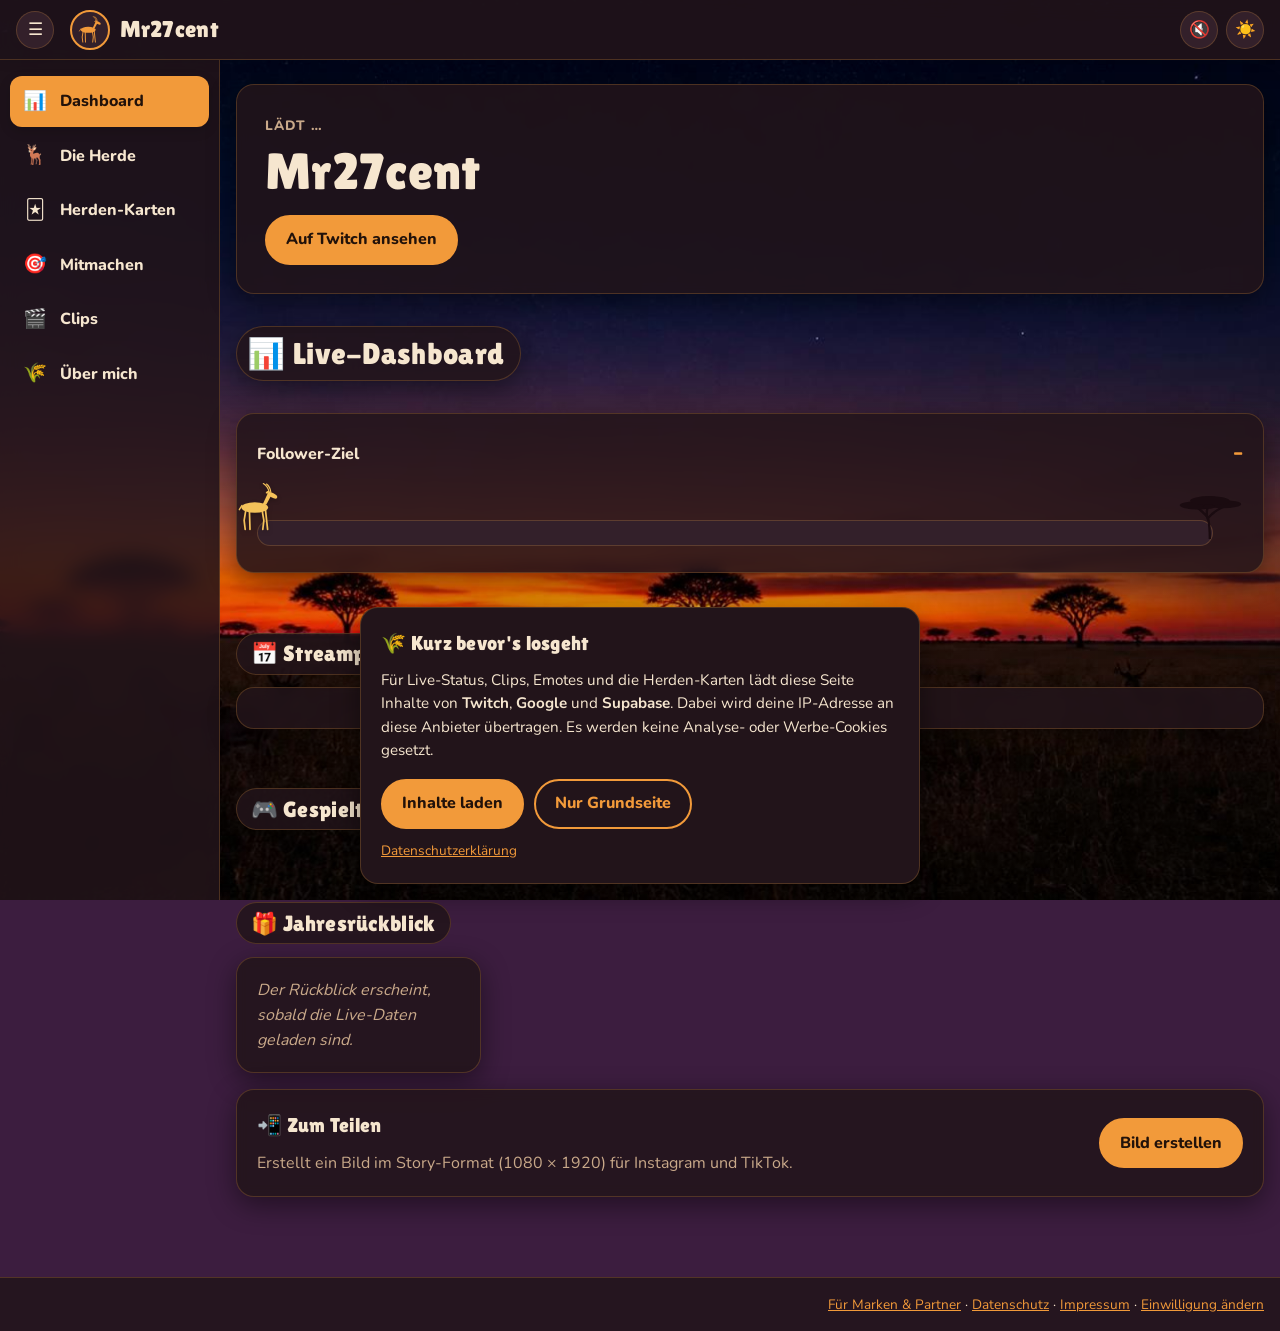
<file: stream/index.html>
<!DOCTYPE html>
<html lang="de">
<head>
<meta charset="UTF-8">
<meta name="viewport" content="width=device-width, initial-scale=1.0">
<title>Mr27cent – Stream</title>
<meta name="description" content="Stream-Seite von Mr27cent: Live-Dashboard, Die Herde, Highscores, Clips und Chat-Spiele.">
<link rel="icon" type="image/svg+xml" href="favicon.svg">
<link rel="apple-touch-icon" href="img/icons/apple-touch-icon.png">
<link rel="manifest" href="manifest.webmanifest">
<meta name="theme-color" content="#d9661f">
<meta name="apple-mobile-web-app-capable" content="yes">
<meta name="apple-mobile-web-app-title" content="Mr27cent">
<!-- Link-Vorschau (Discord, WhatsApp, X …). Bei eigener Domain hier die Adresse ändern. -->
<meta property="og:url" content="https://mr27cent.pages.dev/">
<meta property="og:type" content="website">
<meta property="og:site_name" content="Mr27cent">
<meta property="og:title" content="Mr27cent – Willkommen in der Savanne!">
<meta property="og:description" content="Live-Dashboard, Die Herde, Highscores, Clips und Chat-Spiele rund um den Twitch-Stream von Mr27cent.">
<meta property="og:image" content="https://mr27cent.pages.dev/img/og-preview.jpg">
<meta property="og:image:width" content="1200">
<meta property="og:image:height" content="630">
<meta property="og:locale" content="de_DE">
<meta name="twitter:card" content="summary_large_image">
<link rel="stylesheet" href="style.css?v=34">
<link rel="stylesheet" href="savanna.css?v=34">
<link rel="stylesheet" href="karten.css?v=34">
<!-- Theme vor dem ersten Rendern setzen, damit nichts flackert -->
<script src="theme.js?v=34"></script>
<script src="config.js?v=34"></script>
<script src="herd-core.js?v=34"></script>
<script src="app.js?v=34" defer></script>
<script src="extras.js?v=34" defer></script>
<script src="savanna.js?v=34" defer></script>
<script src="raetsel.js?v=34" defer></script>
<script src="partner.js?v=34" defer></script>
<script src="karten-sound.js?v=34" defer></script>
<script src="karten.js?v=34" defer></script>
</head>
<body>

<!-- ── Savannen-Landschaft (Hintergrund) ─────────────────────────────── -->
<svg width="0" height="0" style="position:absolute" aria-hidden="true">
  <defs>
    <symbol id="sym-acacia" viewBox="0 0 120 100">
      <path d="M58 100 C58 86 57 74 55 64 C49 56 42 50 34 44 M55 64 C61 56 70 50 82 44 M56 70 C52 62 52 54 54 46"
            fill="none" stroke="currentColor" stroke-width="4" stroke-linecap="round"/>
      <ellipse cx="36" cy="42" rx="30" ry="7" fill="currentColor"/>
      <ellipse cx="80" cy="40" rx="32" ry="7" fill="currentColor"/>
      <ellipse cx="58" cy="34" rx="34" ry="8" fill="currentColor"/>
      <ellipse cx="56" cy="44" rx="10" ry="4" fill="currentColor"/>
    </symbol>
    <symbol id="sym-gazelle" viewBox="0 0 100 90">
      <ellipse cx="44" cy="46" rx="25" ry="10" fill="currentColor"/>
      <path d="M57 44 L66 40 L76 21 L69 18 Z" fill="currentColor"/>
      <ellipse cx="77" cy="23" rx="10" ry="4.2" transform="rotate(28 77 23)" fill="currentColor"/>
      <ellipse cx="68" cy="17" rx="4" ry="1.8" transform="rotate(-35 68 17)" fill="currentColor"/>
      <path d="M71 17 C69 9 65 4 60 1 M74 17 C73 9 70 5 66 2" fill="none" stroke="currentColor" stroke-width="2.2" stroke-linecap="round"/>
      <path d="M27 52 L24 70 L26 87 M34 54 L35 87 M58 53 L61 70 L59 87 M64 50 L68 87"
            fill="none" stroke="currentColor" stroke-width="3.2" stroke-linecap="round" stroke-linejoin="round"/>
      <path d="M20 42 L15 50" stroke="currentColor" stroke-width="2.6" stroke-linecap="round"/>
    </symbol>
  </defs>
</svg>

<div class="landscape" id="landscape" aria-hidden="true">
  <div class="stars"></div>
  <div class="sun"></div>
  <svg class="hills" viewBox="0 0 1440 320" preserveAspectRatio="none">
    <path class="hill-far"  d="M0 210 C220 160 380 190 560 170 C760 148 900 190 1100 168 C1260 150 1360 170 1440 160 L1440 320 L0 320 Z"/>
    <path class="hill-mid"  d="M0 250 C180 225 360 245 540 232 C760 216 980 252 1200 236 C1320 228 1400 236 1440 232 L1440 320 L0 320 Z"/>
    <path class="hill-near" d="M0 288 C240 270 520 292 800 280 C1040 270 1260 290 1440 280 L1440 320 L0 320 Z"/>
  </svg>
  <svg class="silhouette tree t1"><use href="#sym-acacia"/></svg>
  <svg class="silhouette tree t2"><use href="#sym-acacia"/></svg>
  <svg class="silhouette tree t3"><use href="#sym-acacia"/></svg>
  <svg class="silhouette gazelle g1"><use href="#sym-gazelle"/></svg>
  <svg class="silhouette gazelle g2"><use href="#sym-gazelle"/></svg>
  <div class="live-herd" id="live-herd"></div>
</div>

<!-- ── Kopfzeile ─────────────────────────────────────────────────────── -->
<header class="topbar">
  <button class="nav-burger" id="nav-burger" type="button" aria-label="Menü ein-/ausklappen" aria-controls="sidebar" aria-expanded="false">☰</button>
  <a class="brand" href="#dashboard">
    <span class="brand-avatar" id="brand-avatar"><svg class="brand-gazelle"><use href="#sym-gazelle"/></svg></span>
    <span class="brand-name" id="brand-name">Mr27cent</span>
  </a>
  <div class="topbar-actions">
    <span class="live-pill" id="live-pill" hidden>● LIVE</span>
    <button class="theme-toggle" id="sound-toggle" type="button" aria-pressed="false" aria-label="Savannen-Geräusche an/aus" title="Savannen-Geräusche">🔇</button>
    <button class="theme-toggle" id="theme-toggle" type="button" aria-label="Tag/Nacht wechseln">
      <span class="theme-icon-day">☀️</span><span class="theme-icon-night">🌙</span>
    </button>
  </div>
</header>

<div class="layout">

<!-- ── Seitenmenü (Reiter) ───────────────────────────────────────────── -->
<aside class="sidebar" id="sidebar">
  <nav class="tabs" id="tabs" aria-label="Bereiche">
    <a href="#dashboard"  data-tab="dashboard"><span class="tab-icon">📊</span><span class="tab-label">Dashboard</span><span class="tab-live" id="tab-live" hidden></span></a>
    <a href="#herd"       data-tab="herd"><span class="tab-icon">🦌</span><span class="tab-label">Die Herde</span></a>
    <a href="#karten"     data-tab="karten"><span class="tab-icon">🃏</span><span class="tab-label">Herden-Karten</span></a>
    <a href="#play"       data-tab="play"><span class="tab-icon">🎯</span><span class="tab-label">Mitmachen</span></a>
    <a href="#clips"      data-tab="clips"><span class="tab-icon">🎬</span><span class="tab-label">Clips</span></a>
    <a href="#about"      data-tab="about"><span class="tab-icon">🌾</span><span class="tab-label">Über mich</span></a>
  </nav>
  <button class="install-btn" id="install-btn" type="button" hidden>
    <span class="tab-icon">📲</span><span class="tab-label">Als App installieren</span>
  </button>
</aside>
<div class="sidebar-backdrop" id="sidebar-backdrop"></div>

<main id="top" class="content">

  <div class="demo-banner" id="demo-banner" hidden>
    🧪 Demo-Modus: Es werden Beispieldaten angezeigt, bis die Twitch-Schnittstelle verbunden ist.
  </div>



  <!-- ── Dashboard ──────────────────────────────────────────────────── -->
  <section id="dashboard" class="section tab-panel">
  <!-- ── Hero: Live oder Offline ────────────────────────────────────── -->
<div class="hero card" id="hero">
    <div class="hero-text">
      <div class="hero-status" id="hero-status">Lädt …</div>
      <h2 class="hero-title" id="hero-title">Mr27cent</h2>
      <p class="hero-sub" id="hero-sub"></p>
      <div class="hero-buttons">
        <a class="btn btn-primary" id="hero-twitch-btn" href="https://twitch.tv/mr27cent" target="_blank" rel="noopener">Auf Twitch ansehen</a>
        <button class="btn btn-ghost" id="hero-embed-btn" type="button" hidden>▶ Stream &amp; Chat hier laden</button>
      </div>
    </div>
    <div class="hero-embed" id="hero-embed" hidden></div>
</div>

    <h1 class="section-title"><span>📊</span> Live-Dashboard</h1>
    <div class="stat-grid" id="stat-grid"></div>

    <div class="card goal-card">
      <div class="goal-head">
        <span class="goal-label" id="goal-label">Follower-Ziel</span>
        <span class="goal-value" id="goal-value">–</span>
      </div>
      <div class="goal-track" role="progressbar" aria-label="Fortschritt zum Follower-Ziel" aria-valuemin="0" aria-valuemax="100" id="goal-track">
        <div class="goal-fill" id="goal-fill"></div>
        <svg class="goal-walker" id="goal-walker"><use href="#sym-gazelle"/></svg>
        <svg class="goal-tree"><use href="#sym-acacia"/></svg>
      </div>
      <p class="goal-note" id="goal-note"></p>
    </div>
    <div class="card partner-path" id="partner-path" hidden>
      <div class="pp-head">
        <h2>💜 Weg zum Twitch-Partner</h2>
        <span class="pp-sub" id="pp-sub">letzte 30 Tage</span>
      </div>
      <div class="pp-grid" id="pp-grid"></div>
      <p class="pp-note" id="pp-note"></p>
    </div>
    <div class="subsection" id="schedule">
      <h2 class="sub-title big"><span>📅</span> Streamplan</h2>
      <div class="card" id="schedule-box"></div>
    </div>
    <div class="subsection" id="games">
      <h2 class="sub-title big"><span>🎮</span> Gespielte Spiele</h2>
      <div class="game-grid" id="game-grid"></div>
      </div>
    <div class="subsection" id="wrapped">
      <h2 class="sub-title big"><span>🎁</span> <span id="wrapped-title">Jahresrückblick</span></h2>
      <div class="wrapped-grid" id="wrapped-grid"></div>
      <div class="card wrapped-share">
        <div>
          <h2>📲 Zum Teilen</h2>
          <p>Erstellt ein Bild im Story-Format (1080 × 1920) für Instagram und TikTok.</p>
        </div>
        <button class="btn btn-primary" id="wrapped-btn" type="button">Bild erstellen</button>
      </div>
      <div class="wrapped-preview" id="wrapped-preview"></div>
      </div>

  </section>

  <!-- ── Die Herde (Zuschauzeit) ───────────────────────────────────── -->
  <section id="herd" class="section tab-panel">
    <h1 class="section-title"><span>🦌</span> Die Herde <small class="season" id="herd-season"></small></h1>

    <div class="card scene-card">
      <div class="scene-head">
        <h2 id="scene-title">Die Savanne</h2>
        <span class="scene-sub" id="scene-sub"></span>
      </div>
      <div class="scene" id="scene">
        <div class="scene-gazelles" id="scene-gazelles"></div>
        <p class="scene-empty" id="scene-empty" hidden></p>
      </div>
      <p class="scene-hint">Hier laufen alle, die im Chat !herde geschrieben haben. Tippe auf eine Gazelle, um zu sehen, wer es ist – suchst du unten deinen Namen, leuchtet deine Gazelle auf.</p>
    </div>
    <div class="card herd-intro">
      <p>Jeder Zuschauer startet als <b>neugeborenes Kitz</b> und wächst mit jeder Stunde, die man beim Stream dabei ist.
        Deine Zeit zählt immer mit – in der <b>Rangliste</b> und der <b>Savanne</b> erscheinst du aber erst, wenn du
        <b>!herde</b> in den Chat schreibst (<b>!herde aus</b> blendet dich wieder aus).
        In <b><span id="stage-count">27</span> Stufen</b> geht es bis zur bunten Universumsgazelle – mit <b id="herd-max-text">1.000 Stunden</b> ist sie ausgewachsen. Am 1. Januar beginnt eine neue Saison.</p>
      <div class="stage-row" id="stage-row" tabindex="0" role="region" aria-label="Alle Stufen der Herde (seitlich scrollen)"></div>
    </div>

    <div class="card herd-find">
      <label for="herd-search"><b>Finde deine Gazelle</b></label>
      <div class="herd-search-row">
        <input id="herd-search" type="search" list="herd-names" placeholder="Twitch-Name eingeben" autocomplete="off">
        <datalist id="herd-names"></datalist>
      </div>
      <div id="herd-me"></div>
    </div>

    <h2 class="sub-title">🏆 Top 100 der Saison</h2>
    <div class="herd-grid" id="herd-grid"></div>
    <ol class="card herd-list" id="herd-list" hidden></ol>
    <p class="herd-total" id="herd-total"></p>

    <h2 class="sub-title">🏛️ Ruhmeshalle</h2>
    <div class="card hall" id="hall"></div>
  </section>

  <!-- ── Herden-Karten (Sammelkarten, karten.js) ──────────────────────── -->
  <section id="karten" class="section tab-panel">
    <h1 class="section-title"><span>🃏</span> Herden-Karten</h1>
    <div class="kt-wrap">
      <div class="kt-msg" id="kt-msg" role="status" hidden></div>
      <div class="card" id="kt-head"></div>
      <div class="card" id="kt-account"></div>
      <nav class="kt-nav" id="kt-nav" aria-label="Kartenspiel"></nav>
      <div class="card" id="kt-view"></div>
    </div>
    <div class="kt-overlay" id="kt-pack" hidden></div>
    <div class="kt-overlay" id="kt-card-modal" hidden></div>
  </section>


  <!-- ── Mitmachen: Wort des Tages & Abstimmung ───────────────────── -->
  <section id="play" class="section tab-panel">
    <h1 class="section-title"><span>🎯</span> Mitmachen</h1>
    <p class="play-intro">Jeden Tag drei neue Rätsel, für alle dieselben. Halte deine Serie am Leben! 🔥</p>
    <div class="play-grid">
      <div class="play-main">
        <div class="game-switch" id="game-switch" role="tablist" aria-label="Rätsel auswählen">
          <button type="button" role="tab" data-game="hangman" aria-controls="game-hangman"><span aria-hidden="true">🔤</span> Wort des Tages <span class="gs-done" hidden aria-label="heute gespielt">✓</span></button>
          <button type="button" role="tab" data-game="wordle" aria-controls="game-wordle"><span aria-hidden="true">🟩</span> Wordle <span class="gs-done" hidden aria-label="heute gespielt">✓</span></button>
          <button type="button" role="tab" data-game="emotle" aria-controls="game-emotle"><span aria-hidden="true">😺</span> Emotle <span class="gs-done" hidden aria-label="heute gespielt">✓</span></button>
        </div>

        <!-- Wort des Tages (Hangman) -->
        <div class="card wotd game-panel" id="game-hangman" data-game-panel="hangman" role="tabpanel">
          <div class="wotd-head">
            <h2>🔤 Wort des Tages <small id="hangman-no"></small></h2>
            <span class="wotd-streak" id="hangman-streak"></span>
          </div>
          <p class="wotd-hint">Rette die Gazelle! Jeder falsche Buchstabe lässt den Löwen näher kommen.</p>
          <div class="chase" id="chase">
            <span class="chase-lion" id="chase-lion">🦁</span>
            <svg class="chase-gazelle" id="chase-gazelle"><use href="#sym-gazelle"/></svg>
          </div>
          <div class="wotd-word" id="wotd-word" aria-live="polite"></div>
          <div class="wotd-msg" id="wotd-msg" aria-live="polite"></div>
          <div class="keyboard" id="keyboard"></div>
          <div class="wotd-actions">
            <button class="btn btn-ghost" id="hangman-share" type="button" hidden>📋 Ergebnis kopieren</button>
          </div>
          <p class="wotd-stats" id="hangman-stats"></p>
        </div>

        <!-- Wordle -->
        <div class="card game-panel" id="game-wordle" data-game-panel="wordle" role="tabpanel" hidden>
          <div class="wotd-head">
            <h2>🟩 Wordle <small id="wordle-no"></small></h2>
            <span class="wotd-streak" id="wordle-streak"></span>
          </div>
          <p class="wotd-hint">Finde das Wort mit 5 Buchstaben in 6 Versuchen.
            <span class="legend"><i class="lg c"></i> richtig <i class="lg p"></i> andere Stelle <i class="lg a"></i> nicht drin</span></p>
          <div class="wordle-grid" id="wordle-grid" role="grid" aria-label="Wordle-Spielfeld"></div>
          <div class="wotd-msg" id="wordle-msg" aria-live="polite"></div>
          <div class="wordle-kb" id="wordle-kb"></div>
          <div class="wotd-actions">
            <button class="btn btn-ghost" id="wordle-share" type="button" hidden>📋 Ergebnis kopieren</button>
          </div>
          <div class="wordle-dist" id="wordle-dist"></div>
          <p class="wotd-stats" id="wordle-stats"></p>
        </div>

        <!-- Emotle -->
        <div class="card game-panel" id="game-emotle" data-game-panel="emotle" role="tabpanel" hidden>
          <div class="wotd-head">
            <h2>😺 Emotle <small id="emotle-no"></small></h2>
            <span class="wotd-streak" id="emotle-streak"></span>
          </div>
          <p class="wotd-hint">Welches Kanal-Emote versteckt sich hier? Mit jedem falschen Tipp wird das Bild schärfer.</p>
          <p class="empty" id="emotle-empty">Lädt …</p>
          <div id="emotle-body" hidden>
            <div class="emotle-stage">
              <canvas id="emotle-canvas" width="224" height="224" role="img" aria-label="Verpixeltes Emote"></canvas>
              <div class="emotle-tries" id="emotle-tries" aria-hidden="true"></div>
            </div>
            <div class="wotd-msg" id="emotle-msg" aria-live="polite"></div>
            <div class="emotle-options" id="emotle-options"></div>
            <div class="wotd-actions">
              <button class="btn btn-ghost" id="emotle-share" type="button" hidden>📋 Ergebnis kopieren</button>
            </div>
          </div>
          <p class="wotd-stats" id="emotle-stats"></p>
        </div>
      </div>

      <div class="play-side">
        <div class="card streaks" id="streaks">
          <h2>🔥 Längste Serien</h2>
          <p class="streak-sub" id="streak-game"></p>
          <ol class="streak-list" id="streak-list"></ol>
          <div class="streak-me" id="streak-me"></div>
        </div>

        <div class="card poll" id="poll">
          <h2>🗳️ Abstimmung</h2>
          <div id="poll-body"></div>
        </div>
      </div>
    </div>
    <div class="subsection" id="highscores">
      <h2 class="sub-title big"><span>🏆</span> Highscores</h2>
      <div class="two-col" id="highscore-grid"></div>
      </div>

  </section>

  <!-- ── Clips ──────────────────────────────────────────────────────── -->
  <section id="clips" class="section tab-panel">
    <h1 class="section-title"><span>🎬</span> <span id="clip-title-text">Clip des Jahres</span></h1>
    <div class="card clip-hero" id="clip-hero"></div>
    <h2 class="sub-title">Weitere Top-Clips</h2>
    <div class="clip-grid" id="clip-grid"></div>

    <h2 class="sub-title">🗳️ Clip des Monats</h2>
    <div class="card cotm" id="cotm"></div>
  </section>






  <!-- ── Über mich / Setup / FAQ / Regeln ───────────────────────────── -->
  <section id="about" class="section tab-panel">
    <h1 class="section-title"><span>🌾</span> Über mich &amp; Community</h1>
    <div class="about-grid">
      <div class="card about-card">
        <h2>Hallo!</h2>
        <div id="about-text"></div>
      </div>
      <div class="card">
        <h2>🖥️ Setup</h2>
        <dl class="setup-list" id="setup-list"></dl>
      </div>
      <div class="card">
        <h2>❓ FAQ</h2>
        <div id="faq-list"></div>
      </div>
      <div class="card">
        <h2>📜 Regeln im Chat</h2>
        <ol class="rules-list" id="rules-list"></ol>
      </div>
    </div>
    <div class="subsection" id="community">
      <h2 class="sub-title big"><span>🐾</span> Community</h2>
      <div class="community-grid">
      <div class="card">
        <h2>Socials</h2>
        <div class="social-list" id="social-list"></div>
      </div>
      <div class="card discord-card" id="discord-card">
        <h2>Discord</h2>
        <div id="discord-body"></div>
      </div>
      <div class="card tip-card" id="tip-card">
        <h2>🧡 Unterstützen</h2>
        <p id="tip-text"></p>
        <a class="btn btn-primary" id="tip-btn" href="#" target="_blank" rel="noopener">Tipp geben</a>
      </div>
      <div class="card">
        <h2>🤝 Für Marken &amp; Partner</h2>
        <p>Du möchtest mit dem Kanal zusammenarbeiten? Hier gibt's alle Infos auf einen Blick.</p>
        <a class="btn btn-ghost" href="#partner">Media Kit ansehen</a>
      </div>
    </div>
    <div class="subsection" id="emotes">
      <h2 class="sub-title big"><span>😺</span> Kanal-Emotes</h2>
      <div class="card emote-grid" id="emote-grid"></div>
      </div>
    </div>
    <div class="subsection" id="milestones">
      <h2 class="sub-title big"><span>🏁</span> Meilensteine</h2>
      <div class="card"><ol class="timeline" id="timeline"></ol></div>
      </div>

  </section>


  <!-- ── Für Marken & Partner (Media Kit, nicht im Menü – Link: #partner) ── -->
  <section id="partner" class="section tab-panel">
    <h1 class="section-title"><span>🤝</span> Für Marken &amp; Partner</h1>
    <div class="card partner-hero">
      <div class="partner-hero-text">
        <p class="partner-kicker">Media Kit · Mr27cent</p>
        <h2 id="partner-headline"></h2>
        <p id="partner-intro"></p>
        <div class="hero-buttons">
          <button class="btn btn-primary" type="button" id="partner-to-form">📬 Anfrage schicken</button>
          <a class="btn btn-ghost" id="partner-tracker" href="https://twitchtracker.com/mr27cent" target="_blank" rel="noopener">📈 Zahlen auf TwitchTracker</a>
        </div>
      </div>
      <svg class="partner-gazelle" aria-hidden="true"><use href="#sym-gazelle"/></svg>
    </div>

    <h2 class="sub-title">In Zahlen</h2>
    <div class="stat-grid" id="partner-stats"></div>

    <h2 class="sub-title">Was den Kanal ausmacht</h2>
    <div class="partner-grid" id="partner-highlights"></div>

    <h2 class="sub-title">Möglichkeiten der Zusammenarbeit</h2>
    <div class="card"><ul class="partner-offers" id="partner-offers"></ul></div>

    <div class="card partner-contact" id="partner-contact">
      <div class="partner-contact-info">
        <h2>📬 Lass uns reden</h2>
        <p id="partner-contact-text"></p>
        <p class="partner-mailline">Oder direkt per Mail: <b id="partner-mail-text"></b>
          <button type="button" class="link-btn" id="partner-copy">Adresse kopieren</button></p>
        <p class="partner-socials" id="partner-socials"></p>
      </div>
      <form class="partner-form" id="partner-form" novalidate>
        <div class="pf-row">
          <label>Name *<input name="name" type="text" maxlength="80" autocomplete="name" required></label>
          <label>Firma / Marke<input name="company" type="text" maxlength="100" autocomplete="organization"></label>
        </div>
        <label>E-Mail *<input name="email" type="email" maxlength="120" autocomplete="email" required></label>
        <label>Deine Idee *<textarea name="message" rows="5" maxlength="2000" required placeholder="Worum geht es? Zeitraum, Produkt, Budget – alles, was hilft."></textarea></label>
        <label class="pf-trap" aria-hidden="true">Webseite<input name="website" type="text" tabindex="-1" autocomplete="off"></label>
        <button class="btn btn-primary" type="submit">Anfrage senden</button>
        <p class="pf-note">Deine Angaben werden über Google an Mr27cent übermittelt und nur zur Beantwortung genutzt – mehr in der <a href="#" data-open="privacy-modal">Datenschutzerklärung</a>.</p>
        <p class="pf-status" id="partner-status" role="status" aria-live="polite"></p>
      </form>
    </div>
  </section>

</main>
</div>

<footer class="site-footer">
  <span id="footer-updated"></span>
  <span>
    <a href="#partner">Für Marken &amp; Partner</a> ·
    <a href="#" data-open="privacy-modal">Datenschutz</a> ·
    <a href="#" data-open="impressum-modal">Impressum</a> ·
    <a href="#" id="consent-reset">Einwilligung ändern</a>
  </span>
</footer>

<!-- ── Einwilligung ──────────────────────────────────────────────────── -->
<div class="consent" id="consent" hidden>
  <div class="consent-box card">
    <h3>🌾 Kurz bevor's losgeht</h3>
    <p>Für Live-Status, Clips, Emotes und die Herden-Karten lädt diese Seite Inhalte von <b>Twitch</b>, <b>Google</b> und <b>Supabase</b>. Dabei wird deine IP-Adresse an diese Anbieter übertragen. Es werden keine Analyse- oder Werbe-Cookies gesetzt.</p>
    <div class="consent-buttons">
      <button class="btn btn-primary" id="consent-accept" type="button">Inhalte laden</button>
      <button class="btn btn-ghost" id="consent-reject" type="button">Nur Grundseite</button>
    </div>
    <a href="#" class="consent-more" data-open="privacy-modal">Datenschutzerklärung</a>
  </div>
</div>

<!-- ── App installieren (iPhone/iPad) ─────────────────────────────────── -->
<div class="modal" id="install-modal" hidden>
  <div class="modal-box card" role="dialog" aria-modal="true" aria-label="Als App installieren">
    <button class="modal-close" type="button" data-close>✕</button>
    <h2>📲 Als App installieren</h2>
    <ol>
      <li>Unten in Safari auf <b>Teilen</b> tippen (Quadrat mit Pfeil nach oben).</li>
      <li><b>„Zum Home-Bildschirm“</b> wählen.</li>
      <li>Auf <b>Hinzufügen</b> tippen – fertig, die Savanne ist jetzt eine App. 🦌</li>
    </ol>
  </div>
</div>

<!-- ── Impressum ─────────────────────────────────────────────────────── -->
<div class="modal" id="impressum-modal" hidden>
  <div class="modal-box card" role="dialog" aria-modal="true" aria-label="Impressum">
    <button class="modal-close" type="button" data-close>✕</button>
    <h2>Impressum</h2>
    <h3>Angaben gemäß § 5 DDG</h3>
    <!-- TODO: eigene Angaben eintragen (Name, ladungsfähige Anschrift, E-Mail) -->
    <p>[Vor- und Nachname]<br>[Straße Hausnummer]<br>[PLZ Ort]</p>
    <h3>Kontakt</h3>
    <p>E-Mail: [deine E-Mail-Adresse]</p>
    <h3>Hinweis</h3>
    <p>Diese Website ist die offizielle Seite des Twitch-Kanals Mr27cent. Es besteht keine Verbindung zu Twitch Interactive, Inc.</p>
  </div>
</div>

<!-- ── Datenschutz ───────────────────────────────────────────────────── -->
<div class="modal" id="privacy-modal" hidden>
  <div class="modal-box card" role="dialog" aria-modal="true" aria-label="Datenschutzerklärung">
    <button class="modal-close" type="button" data-close>✕</button>
    <h2>Datenschutzerklärung</h2>

    <h3>1. Verantwortliche Person</h3>
    <p>Siehe Impressum. Diese Seite gehört zum Twitch-Kanal Mr27cent, der gewerblich betrieben wird.</p>

    <h3>2. Hosting</h3>
    <p>Die Seite wird über Cloudflare Pages (Cloudflare, Inc., USA) ausgeliefert. Cloudflare verarbeitet dabei technische Zugriffsdaten (z. B. IP-Adresse, Zeitpunkt, Browser), um die Seite auszuliefern und vor Angriffen zu schützen. Die Übermittlung in die USA stützt sich auf das EU-US Data Privacy Framework bzw. EU-Standardvertragsklauseln. <a href="https://www.cloudflare.com/de-de/privacypolicy/" target="_blank" rel="noopener noreferrer">Cloudflare Datenschutzerklärung</a>.</p>
    <p><b>Rechtsgrundlage:</b> Art. 6 Abs. 1 lit. f DSGVO (sichere und stabile Bereitstellung der Seite).</p>

    <h3>3. Externe Inhalte (nur nach Einwilligung)</h3>
    <p>Erst wenn du im Hinweisfenster „Inhalte laden“ wählst, ruft die Seite folgende Dienste auf. Dabei wird deine IP-Adresse im Rahmen der normalen Verbindung an den jeweiligen Anbieter übertragen:</p>
    <ul>
      <li><b>Google Apps Script</b> (Google LLC, USA): liefert Live-Status, Statistiken, Clips und Highscores als Datenpaket.</li>
      <li><b>Twitch</b> (Twitch Interactive, Inc., USA): Profilbild, Clip-Vorschaubilder, Emotes und Spiele-Cover.</li>
      <li><b>Supabase</b> (Supabase Inc., Server in Frankfurt): Alben, Ranglisten und Chancen der Herden-Karten (siehe Abschnitt 9).</li>
    </ul>
    <p>Der Twitch-Player, der Chat und Clip-Videos werden zusätzlich erst geladen, wenn du sie einzeln anklickst. Twitch kann dabei eigene Cookies setzen.</p>
    <p><b>Rechtsgrundlage:</b> Art. 6 Abs. 1 lit. a DSGVO (Einwilligung). Du kannst sie jederzeit über „Einwilligung ändern“ unten auf der Seite widerrufen.</p>

    <h3>4. „Die Herde“ (Zuschauzeit)</h3>
    <p>Während eines Livestreams wird alle 5 Minuten abgefragt, welche angemeldeten Twitch-Nutzer im Chat sind. Gespeichert werden dein Twitch-Name, deine gesammelte Zuschauzeit im laufenden Jahr und das Datum, an dem du zuletzt dabei warst. Daraus wächst deine Gazelle auf dieser Seite. <b>Standardmäßig bleibst du dabei anonym</b>: Öffentlich erscheinst du weder in der Rangliste noch in der Savanne oder im Stream – deine Zeit fließt nur ohne Namen in Gesamtzahlen wie die Größe der Herde ein. Erst wenn du selbst <code>!herde</code> in den Chat schreibst, werden dein Twitch-Name und deine Zuschauzeit in Rangliste und Ruhmeshalle angezeigt, deine Aufstiege im Stream eingeblendet und beim Chat-Befehl <code>!gazelle</code> genannt; mit <code>!herde aus</code> nimmst du das jederzeit zurück. Die Daten liegen in einer nicht öffentlichen Google-Tabelle der verantwortlichen Person. Nach Ende einer Saison (31. Dezember) werden die Daten aller Zuschauer gelöscht – nur die drei größten Gazellen bleiben mit Name und Stunden in der Ruhmeshalle.</p>
    <p><b>Rechtsgrundlage:</b> Art. 6 Abs. 1 lit. f DSGVO (berechtigtes Interesse an einer Community-Funktion für den Stream). <b>Widerspruch:</b> Wenn du nicht in der Herde erscheinen möchtest, schreib eine kurze Nachricht (Kontakt siehe Impressum) – dann wirst du entfernt und nicht mehr erfasst.</p>

    <h3>5. Lokale Speicherung</h3>
    <p>Im <code>localStorage</code> deines Browsers werden deine Einwilligung, die gewählte Ansicht (Tag/Nacht, Menü), deine Spielstände und Statistiken bei den Rätseln und deine abgegebenen Stimmen gespeichert. Außerdem legt die Seite ihre eigenen Dateien (Texte, Bilder, Schriften) im Browser-Zwischenspeicher ab, damit sie schneller lädt und als App funktioniert. Diese Daten verlassen deinen Browser nicht – mit einer Ausnahme: Wenn du abstimmst, wird eine zufällige Geräte-Kennung (keine Rückschlüsse auf deine Person) zusammen mit deiner Stimme an Google Apps Script übertragen, damit jedes Gerät nur einmal abstimmen kann.</p>

    <h3>6. Rätsel-Bestenliste (freiwillig)</h3>
    <p>Die Rätsel unter „Mitmachen“ laufen in deinem Browser. Nur wenn du dich selbst mit einem Namen in die Bestenliste einträgst, sendet die Seite nach jedem gespielten Rätsel diesen Namen, die zufällige Geräte-Kennung, die Rätsel-Nummer und deine Tipps an Google Apps Script. Gespeichert werden in der nicht öffentlichen Google-Tabelle der verantwortlichen Person dein Name, die Geräte-Kennung, deine aktuelle und deine längste Serie pro Rätsel, der letzte Spieltag und dessen Ergebnis. Öffentlich angezeigt werden nur Name und Serien. Über „Aus der Liste austragen“ werden alle diese Daten sofort gelöscht.</p>
    <p><b>Rechtsgrundlage:</b> Art. 6 Abs. 1 lit. a DSGVO (Einwilligung durch das Eintragen).</p>

    <h3>7. Kontaktformular (Für Marken &amp; Partner)</h3>
    <p>Wenn du das Kontaktformular abschickst, werden Name, Firma (optional), E-Mail-Adresse, Nachricht und eine zufällige Geräte-Kennung an Google Apps Script übertragen. Die Anfrage wird in der nicht öffentlichen Google-Tabelle der verantwortlichen Person gespeichert und per E-Mail (Gmail, Google) zugestellt. Die Daten werden nur zur Bearbeitung deiner Anfrage genutzt und gelöscht, sobald sie nicht mehr benötigt werden. <b>Rechtsgrundlage:</b> Art. 6 Abs. 1 lit. b DSGVO (Anbahnung einer Zusammenarbeit) bzw. lit. f (Beantwortung von Anfragen).</p>

    <h3>8. Sammelspiel (freiwillig, eigene Seite)</h3>
    <p>Das Sammelspiel läuft auf einer eigenen Seite. Wer sich dort freiwillig mit Twitch anmeldet, erscheint mit Twitch-Name und Profilbild in der <b>öffentlichen Rangliste des Spiels</b>. Diese Rangliste enthält außerdem Spielstand (z. B. Phase, Sterne, Legenden-Punkte, Titel), die im Spiel gesammelte Zuschauzeit und die Stream-Serie und ist öffentlich abrufbar. Diese Seite hier zeigt davon nur Name, Punkte und Phase der besten zehn. Gespeichert werden die Spieldaten bei Supabase (Supabase Inc., Server in Frankfurt). <b>Rechtsgrundlage:</b> Art. 6 Abs. 1 lit. b DSGVO (Teilnahme am Spiel). Du kannst dein Spielkonto jederzeit löschen lassen (Kontakt siehe Impressum).</p>

    <h3>9. Herden-Karten (Sammelkarten)</h3>
    <p>Ab dem 1. Januar 2027 wird während eines Livestreams alle 5 Minuten abgefragt, welche angemeldeten Twitch-Nutzer im Chat sind. Gespeichert werden Twitch-ID, Twitch-Name und die seitdem gesammelte Zuschauzeit (gesamt und in der laufenden Woche). Daraus ergibt sich deine Gazellen-Stufe, die deine Chancen auf seltene Karten verbessert. <b>Solange du selbst keine Karten hast, erscheinst du nirgends öffentlich.</b></p>
    <p>Sobald du mitmachst – also Packs abholst, über Kanalpunkte einlöst oder dich hier mit Twitch anmeldest – werden außerdem deine Karten, geöffneten Packs, Tauschangebote und Einstellungen gespeichert. Dein Album (Twitch-Name und Karten) ist dann öffentlich einsehbar und du erscheinst in den Karten-Ranglisten. Mit „Album verstecken“ (oder <code>!karten aus</code> im Chat) blendest du beides jederzeit aus. Beim Login mit Twitch übermittelt Twitch deine Twitch-ID, deinen Namen, dein Profilbild und deine E-Mail-Adresse an das Anmeldesystem; im Kartenspiel genutzt werden nur ID und Name. Die Anmeldung wird im <code>localStorage</code> deines Browsers gespeichert, bis du dich abmeldest.</p>
    <p><b>Personen-Karten:</b> Einige Karten zeigen Mitglieder der Community mit ihrem Twitch-Namen und Twitch-Profilbild. Auf eine Karte kommen nur Zuschauer, die mit <code>!herde</code> selbst sichtbar geworden sind. Das Profilbild ist bei Twitch ohnehin öffentlich; es wird einmal täglich bei Twitch abgefragt und direkt von Twitch (static-cdn.jtvnw.net) geladen. <b>Wer nicht auf einer Karte sein möchte, schreibt eine kurze Nachricht</b> (Kontakt siehe Impressum) – die Karte wird dann ersetzt. <b>Rechtsgrundlage:</b> Art. 6 Abs. 1 lit. f DSGVO (berechtigtes Interesse an einer Community-Funktion), Widerspruch jederzeit möglich.</p>
    <p>Alle Daten liegen bei Supabase (Supabase Inc., Server in Frankfurt), wie beim Sammelspiel. <b>Rechtsgrundlage:</b> Art. 6 Abs. 1 lit. f DSGVO für die Zuschauzeit (berechtigtes Interesse an einer Community-Funktion), Art. 6 Abs. 1 lit. b DSGVO für die Teilnahme am Spiel. <b>Widerspruch / Löschung:</b> kurze Nachricht genügt (Kontakt siehe Impressum).</p>

    <h3>10. Deine Rechte</h3>
    <p>Du hast das Recht auf Auskunft, Berichtigung, Löschung und Einschränkung der Verarbeitung sowie ein Beschwerderecht bei der zuständigen Datenschutzaufsichtsbehörde.</p>
  </div>
</div>

</body>
</html>
</file>
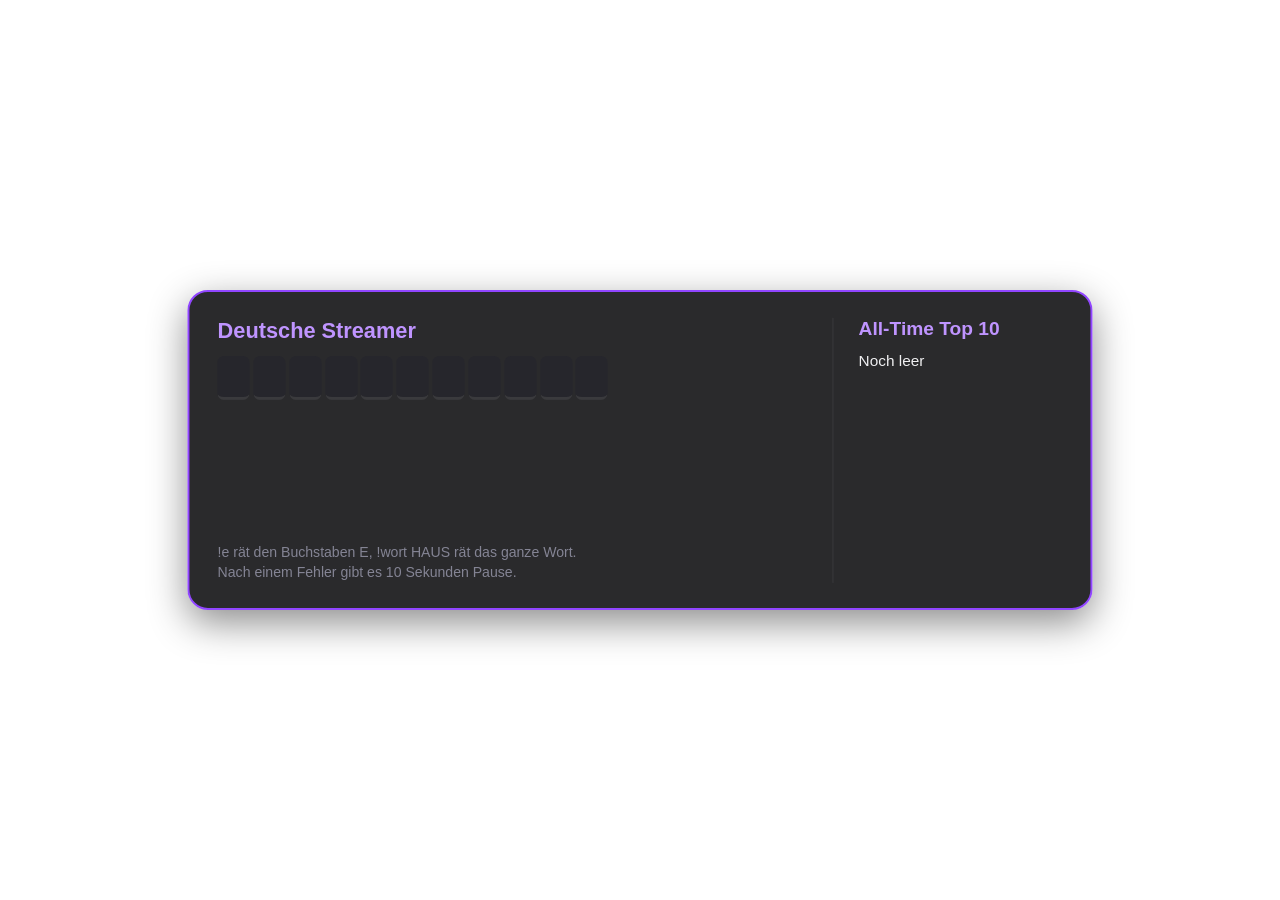
<file: hangman/streamer-hangman.html>
<!doctype html>
<html lang="de"><head><meta charset="utf-8"><title>Streamer-Hangman</title>
<style>
html{font-size:1vw}
*{box-sizing:border-box}
body{margin:0;background:transparent;color:#efeff1;font-family:"Trebuchet MS","Segoe UI",Arial,sans-serif;overflow:hidden}
#card{position:absolute;left:50%;top:50%;transform:translate(-50%,-50%);display:flex;gap:2rem;padding:2rem 2.2rem;border-radius:1.6rem;background:rgba(24,24,27,.92);border:.18rem solid #9146ff;box-shadow:0 1rem 3rem rgba(0,0,0,.45)}
#main{width:46rem}
#cat{font-size:1.7rem;font-weight:700;color:#bf94ff;margin-bottom:1rem}
#word{display:flex;flex-wrap:wrap;gap:.6rem 1.6rem;min-height:3.6rem}
.g{display:flex;gap:.3rem}
.t{width:2.5rem;height:3.4rem;border-radius:.5rem;background:#26262c;border-bottom:.25rem solid #3a3a3d;display:flex;align-items:center;justify-content:center;font-size:2.1rem;font-weight:800;color:#ffffff}
.t.on{background:#9146ff;border-bottom-color:#772ce8;animation:pop .35s}
@keyframes pop{50%{transform:translateY(-.5rem) scale(1.12)}}
#miss{margin-top:1.2rem;min-height:2.2rem;display:flex;flex-wrap:wrap;gap:.4rem;align-items:center;font-size:1.2rem;color:#adadb8}
.m{background:#5a1616;color:#ff9a98;border-radius:.4rem;padding:.1rem .6rem;font-weight:700}
#log{margin-top:1rem;min-height:5.6rem;font-size:1.3rem;line-height:1.4;color:#adadb8}
#log div:first-child{color:#fff}
#help{margin-top:1rem;font-size:1.1rem;line-height:1.4;color:#848494}
#side{width:18rem;border-left:.12rem solid #3a3a3d;padding-left:2rem}
#side h2{margin:0 0 1rem;font-size:1.5rem;color:#bf94ff}
.r{display:flex;justify-content:space-between;gap:1rem;font-size:1.2rem;margin-bottom:.4rem}
.r span{overflow:hidden;text-overflow:ellipsis;white-space:nowrap}
.r b{color:#bf94ff}
#test{position:fixed;left:0;right:0;bottom:0;padding:8px;background:#000c}
#test input{width:100%;font-size:16px;padding:6px}
</style></head><body>
<div id="card">
 <div id="main">
  <div id="cat"></div><div id="word"></div><div id="miss"></div><div id="log"></div>
  <div id="help"><div>!e rät den Buchstaben E, !wort HAUS rät das ganze Wort.</div><div>Nach einem Fehler gibt es 10 Sekunden Pause.</div></div>
 </div>
 <div id="side"><h2>All-Time Top 10</h2><div id="rows"></div></div>
</div>
<script>
const P=new URLSearchParams(location.search),CH=(P.get('channel')||'mr27cent').toLowerCase();
// Punkte an die Webseite melden (Google Apps Script). Der Schlüssel muss gleich sein
// wie die Skripteigenschaft HANGMAN_KEY. Leer lassen = nichts wird gesendet.
const SYNC_URL='https://script.google.com/macros/s/AKfycbysZsOJ8Uk_01aqrhaje84PEMDjHCKsxsarFInhH3PDn9HqP2XS367OWrdwl5sR9dr4hg/exec';
const SYNC_KEY='';   // eigenen Schlüssel eintragen (= HANGMAN_KEY)
const SYNC_MS=30000;
const CD=10000,STALL=60000,PAUSE=7000;
// Wortliste: Kategorie -> Wörter, getrennt mit |  (einfach erweiterbar)
const W={
'Mr27cent':'Mr27cent|Gazelle|Savanne|Lostrommel|Kugel|Bogenschütze|Ballon|Pfeil und Bogen|Zielscheibe|Starting Soon|Highscore|Leaderboard|Bits Dank|KI Stimme|Minigame|Chatspiel|Hangman|Countdown|Gewinner'.split('|'),
'Deutsche Streamer':'MontanaBlack|Trymacs|Papaplatte|Knossi|BastiGHG|EliasN97|Rewinside|Amar|Letshe|Gronkh|ELoTRiX|HandOfBlood|RezonFN|Zarbex|xRohat|MckyTV|Rumathra|SidneyEweka|Sascha|LetsHugoTV|NiklasWilson|Vadeal|GTimeTV|HoneyPuu|INSCOPE21TV|Fibii|PietSmiet|Gnu Live|Rezo|AnniTheDuck|xTheSolutionTV|Noahreyli|NoWay4u|Giggand|KamoLRF|Repaz|SparkOfPhoenix|Chefstrobel|GamerBrother|HamedLoco|Katoo|HerrReff|Harmii|Mertabimula|CastCrafter|Mexify|Jordan Semih|Schradin|Orangemorange|BigSpinCR|gTasty|Dhalucard|JannisZ|Fritz Meinecke|Zombey|PainLivestream|TisiSchubech|Ernesto|Nooreax|Marco SCM|Metashi|Moji|TrilluXe|Maxim|Agurin|Apored|Mialiliaa|RocketBeans|Mahluna|Krokoboss|iBlali|Timgioh|Marli|HeyStan|Fabo|Shlorox|Wichtiger|MortenRoyale|Naguura|GetOnMyLvL|Eldos|Edizderbreite|KuchenTV|Tolkin|Niekbeats|Sturmwaffel|Staiy|Raskology|Sola|Reeze|Danielslump|KDRkitten|DerKellerYT|KubaFPS|Sintica|FaroooYT|Vicotryona|Moondye7'.split('|'),
'Streamsprache':'Hype|Lurker|Pog|Kappa|Copium|Ratio|Clutch|Ace|Noob|Camper|Smurf|Tryhard|Nerf|Buff|Grinden|Farmen|Lag|Ping|Rage Quit|Speedrun|Loot|Drop|Respawn|Wipe|Carry|Tilt|Toxic|Meta|Skin|Patch|Season|Battle Pass|Lootbox|Boss Fight|Endboss|Checkpoint|Cheater|Bug|Glitch|Hitbox|Headshot|Killstreak|Spawn|Cooldown|Follower|Subscriber|Prime|Bits|Cheer|Raid|Emote|Cringe|Backseat|Copypasta|Shoutout|Hype Train|Clip|Highlight|Offline|Live|Zuschauer|Abonnent|Streamer|Chatter|Stammgast|Zocken|Zocker|Just Chatting|Vibe|Banger|Insider|Meme|Troll|Spoiler|Timeout|Bann|Moderator|Community|Giveaway|Gewinnspiel|Sheesh|Gigachad|Wholesome|Rizz|Digga|Achievement|Freeplay'.split('|'),
'Games':'Minecraft|Fortnite|Valorant|Counter Strike|League of Legends|Rocket League|Apex Legends|Elden Ring|Stardew Valley|Among Us|Fall Guys|Cyberpunk|Zelda|Hollow Knight|Terraria|Overwatch|Call of Duty|Grand Theft Auto|Skyrim|Diablo|Hearthstone|Rainbow Six|Dead by Daylight|Lethal Company|Baldurs Gate|Helldivers|Palworld|Satisfactory|Factorio|Mario Kart|Pokemon|Tetris|Portal|Half Life|Dark Souls|World of Warcraft|Dota|Escape from Tarkov|Marvel Rivals|Rust|Teamfight Tactics|Clash Royale|EA Sports FC|Hades|Celeste|Cuphead|Undertale|Subnautica|Valheim|RimWorld|Cities Skylines|Anno|Die Siedler|Age of Empires|Civilization|Total War|Starcraft|Left 4 Dead|Team Fortress|Battlefield|Destiny|Halo|Gears of War|Red Dead Redemption|The Witcher|Fallout|Mass Effect|Bloodborne|Sekiro|Resident Evil|Silent Hill|Phasmophobia|Animal Crossing|Splatoon|Super Mario|Kirby|Metroid|Smash Bros|Sea of Thieves|Raft|Ark|Schach|Poker|Sims|Roblox|Brawl Stars|Genshin Impact|Path of Exile|Warzone|FIFA|Need for Speed|Forza|Gran Turismo|Euro Truck Simulator|Landwirtschafts Simulator|Bomberman|Pacman|Space Invaders|Doom|Quake'.split('|'),
'Equipment':'Mikrofon|Webcam|Capture Card|Stream Deck|Greenscreen|Ringlicht|Popfilter|Mikrofonarm|Audiointerface|Mischpult|Kopfhörer|Grafikkarte|Prozessor|Arbeitsspeicher|Gaming Stuhl|Monitor|Tastatur|Maus|Headset|XLR Kabel|Softbox|Schwanenhals|Netzwerkkabel|Elgato|Lichtpanel|Mauspad|Controller|Festplatte|Lautsprecher|Stativ|Kamera|Objektiv|Spiegelreflex|Dynamisches Mikrofon|Akustikpaneele|LED Streifen|Steckdose|Kabelkanal|Hauptplatine|Netzteil|Gehäuse|Wasserkühlung|Lüfter|Wärmeleitpaste|Grafiktablett|Stehtisch|Schreibtisch|Bürostuhl|Router|Switch|LAN Kabel|USB Hub|Docking Station|Gimbal|Smartphone|Handy Halterung'.split('|'),
'Fachbegriffe':'Bitrate|Latenz|Encoder|Framerate|Auflösung|Overlay|Szene|Browserquelle|Streamkey|Codec|Bandbreite|Dropped Frames|Buffering|Audiomixer|Gamecapture|Chroma Key|Farbkorrektur|Rauschfilter|Noisegate|Kompressor|Limiter|Equalizer|Simulcast|Delay|Ingest Server|Multistream|Hardware Encoder|Software Encoder|Szenenwechsel|Alertbox|Chatbot|Kanalpunkte|Vorschaubild|Streamlabs|Nightbot|StreamElements|Widescreen|Vollbild|Hotkey|Makro|Plugin|Filter|Webhook|Stream Manager|Dashboard|Automod|Slowmode|Followermodus'.split('|')
};
const $=i=>document.getElementById(i),isL=c=>/\p{L}/u.test(c),base=c=>c.normalize('NFD').replace(/[\u0300-\u036f]/g,'').toUpperCase();
const esc=s=>String(s).replace(/[&<>"]/g,c=>({'&':'&amp;','<':'&lt;','>':'&gt;','"':'&quot;'}[c]));
let bag=[],cur,tiles=[],hit=new Set(),miss=new Set(),lock={},last=0,phase='play',log=[],board={};
const KEY='hangman-alltime-'+CH;
try{board=JSON.parse(localStorage.getItem(KEY)||'{}')}catch(e){}
const save=()=>{try{localStorage.setItem(KEY,JSON.stringify(board))}catch(e){}};
const show=t=>{t.textContent=t.dataset.c;t.classList.add('on')};
const hidden=()=>tiles.filter(t=>!t.classList.contains('on')).length;
const drawMiss=()=>{$('miss').innerHTML=miss.size?'Falsch: '+[...miss].map(l=>'<span class="m">'+l+'</span>').join(''):''};
const say=h=>{log.unshift(h);log=log.slice(0,3);$('log').innerHTML=log.map(x=>'<div>'+x+'</div>').join('')};
function drawBoard(){
 const top=Object.entries(board).sort((a,b)=>b[1]-a[1]).slice(0,10);
 $('rows').innerHTML=top.length?top.map(([n,p],i)=>'<div class="r"><span>'+(i+1)+'. '+esc(n)+'</span><b>'+p+'</b></div>').join(''):'<div class="r">Noch leer</div>';
}
// Geänderte Namen sammeln und alle 30 s gebündelt senden (beim Start einmal alle)
const dirty=new Set(Object.keys(board));
const add=(u,n)=>{board[u]=(board[u]||0)+n;save();drawBoard();dirty.add(u)};
function sync(){
 if(!SYNC_URL||!SYNC_KEY||!dirty.size)return;
 const names=[...dirty].slice(0,200),scores={};
 names.forEach(n=>{scores[n]=board[n];dirty.delete(n)});
 fetch(SYNC_URL,{method:'POST',mode:'no-cors',headers:{'Content-Type':'text/plain'},body:JSON.stringify({key:SYNC_KEY,scores})})
  .catch(()=>names.forEach(n=>dirty.add(n)));   // offline: beim nächsten Mal nochmal
}
setInterval(sync,SYNC_MS);
function pick(){
 if(!bag.length){
  for(const c in W)W[c].forEach(w=>bag.push({cat:c,word:w}));
  for(let i=bag.length-1;i>0;i--){const j=Math.random()*(i+1)|0;[bag[i],bag[j]]=[bag[j],bag[i]]}
 }
 return bag.pop();
}
function newRound(){
 cur=pick();hit=new Set();miss=new Set();phase='play';last=Date.now();
 $('cat').textContent=cur.cat;
 const box=$('word');box.innerHTML='';tiles=[];
 for(const w of cur.word.toUpperCase().split(' ')){
  const g=document.createElement('div');g.className='g';
  for(const c of w){
   const t=document.createElement('div');t.className='t';t.dataset.c=c;t.dataset.b=isL(c)?base(c):'';
   g.appendChild(t);tiles.push(t);if(!isL(c))show(t);
  }
  box.appendChild(g);
 }
 drawMiss();
 if(P.has('test'))document.title='Lösung: '+cur.word;
}
function finish(h){phase='done';tiles.forEach(show);say(h);setTimeout(newRound,PAUSE)}
const norm=s=>[...s].filter(ch=>isL(ch)||/\d/.test(ch)).map(base).join('');
function onChat(user,msg){
 if(phase!=='play')return;
 const m=msg.trim().match(/^!(\S+)\s*(.*)$/);if(!m)return;
 const c=m[1],u=user.toLowerCase(),now=Date.now();
 let letter=null,word=null;
 if(c.length===1&&isL(c))letter=base(c);
 else if(c.toLowerCase()==='wort'&&m[2])word=m[2];
 else return;
 if((lock[u]||0)>now)return;
 const n=esc(user);
 if(letter){
  if(hit.has(letter)||miss.has(letter))return;
  const k=tiles.filter(t=>t.dataset.b===letter).length;
  if(k){
   hit.add(letter);tiles.forEach(t=>t.dataset.b===letter&&show(t));last=now;add(user,k);
   if(!hidden()){add(user,5);finish('<b>'+n+'</b> löst es mit '+letter+' (+'+(k+5)+')')}
   else say('<b>'+n+'</b> '+letter+' ✓ +'+k);
  }else{miss.add(letter);lock[u]=now+CD;drawMiss();say('<b>'+n+'</b> '+letter+' ✗')}
 }else{
  if(norm(word)===norm(cur.word)){const b=5+2*hidden();add(user,b);finish('<b>'+n+'</b> löst es (+'+b+')')}
  else{lock[u]=now+CD;say('<b>'+n+'</b> falsches Wort ✗')}
 }
}
// Kommt 60 s lang niemand weiter, wird ein Buchstabe aufgedeckt
setInterval(()=>{
 if(phase!=='play'||Date.now()-last<STALL)return;
 const h=tiles.filter(t=>!t.classList.contains('on'));if(!h.length)return;
 const L=h[Math.random()*h.length|0].dataset.b;
 hit.add(L);tiles.forEach(t=>t.dataset.b===L&&show(t));last=Date.now();
 if(!hidden())finish('Niemand hat es gelöst: '+esc(cur.word));else say('Tipp: '+L+' wurde aufgedeckt');
},1000);
// Twitch-Chat lesen (anonym, ohne Login)
function connect(){
 const ws=new WebSocket('wss://irc-ws.chat.twitch.tv:443');
 ws.onopen=()=>{ws.send('CAP REQ :twitch.tv/tags');ws.send('PASS SCHMOOPIIE');ws.send('NICK justinfan'+(10000+Math.random()*80000|0));ws.send('JOIN #'+CH)};
 ws.onmessage=e=>e.data.split('\r\n').forEach(l=>{
  if(l.startsWith('PING')){ws.send('PONG :tmi.twitch.tv');return}
  const m=l.match(/^(?:@(\S+) )?:(\w+)!\S+ PRIVMSG #\S+ :(.*)$/);
  if(m){const d=(m[1]||'').match(/display-name=([^;]*)/);onChat((d&&d[1])||m[2],m[3])}
 });
 ws.onclose=()=>setTimeout(connect,4000);
 ws.onerror=()=>ws.close();
}
if(P.has('test')){
 const b=document.createElement('div');b.id='test';
 b.innerHTML='<input placeholder="Name: !e   oder   Name: !wort HAUS   (Enter)">';
 document.body.appendChild(b);
 b.firstChild.onkeydown=e=>{if(e.key==='Enter'){const m=e.target.value.match(/^(\w+):\s*(.*)$/);if(m)onChat(m[1],m[2]);e.target.value=''}};
}
drawBoard();newRound();connect();
</script></body></html>
</file>
<file: stream/style.css>
/* ── Lokale Schriften (kein Google-Request) ─────────────────────────────── */
@font-face {
  font-family: "Lilita One";
  font-weight: 400;
  font-display: swap;
  src: url("fonts/lilita-one-400.woff2") format("woff2");
}
@font-face {
  font-family: "Nunito";
  font-weight: 400 800;
  font-display: swap;
  src: url("fonts/nunito-var.woff2") format("woff2");
}

/* ── Farben: Tag (Savanne mittags) ──────────────────────────────────────── */
:root,
:root[data-theme="day"] {
  --sky-top:     #8ccbe0;
  --sky-mid:     #f7dca0;
  --sky-low:     #f4b26a;
  --sun:         #fff1b8;
  --sun-glow:    rgba(255, 220, 120, 0.55);
  --hill-far:    #d9a35c;
  --hill-mid:    #b97d3f;
  --hill-near:   #8a5a2b;
  --silhouette:  #5b3a1e;

  --panel:       rgba(255, 246, 228, 0.9);
  --panel-solid: #fff6e4;
  --panel-alt:   #f6e3bf;
  --border:      rgba(139, 90, 43, 0.25);
  --text:        #3a2414;
  --text-dim:    #7a5a3e;
  --accent:      #a84a16;   /* dunkles Savannen-Orange: 5,7:1 auf Weiß, 4,6:1 auf Sand */
  --accent-2:    #66741f;
  --accent-text: #ffffff;
  --gold:        #c58a14;
  --live:        #c1342a;
  --shadow:      0 8px 24px rgba(110, 66, 24, 0.18);
  --star-opacity: 0;
  color-scheme: light;
}

/* ── Farben: Nacht (Sonnenuntergang → Sternenhimmel) ────────────────────── */
:root[data-theme="night"] {
  --sky-top:     #120d24;
  --sky-mid:     #3c1d3f;
  --sky-low:     #b34a2a;
  --sun:         #ffd9a0;
  --sun-glow:    rgba(255, 140, 70, 0.45);
  --hill-far:    #4a2230;
  --hill-mid:    #331722;
  --hill-near:   #210e16;
  --silhouette:  #1a0b10;

  --panel:       rgba(34, 20, 26, 0.86);
  --panel-solid: #22141a;
  --panel-alt:   #33202a;
  --border:      rgba(242, 165, 65, 0.22);
  --text:        #f6e6cf;
  --text-dim:    #c9a98a;
  --accent:      #f29a3a;
  --accent-2:    #b9c25a;
  --accent-text: #22120a;
  --gold:        #f4c25a;
  --live:        #ff5a4a;
  --shadow:      0 8px 28px rgba(0, 0, 0, 0.45);
  --star-opacity: 1;
  color-scheme: dark;
}

/* ── Grundlayout ────────────────────────────────────────────────────────── */
* { box-sizing: border-box; }
html { scroll-behavior: smooth; scroll-padding-top: 80px; }

body {
  margin: 0;
  min-height: 100vh;
  font-family: "Nunito", system-ui, sans-serif;
  font-size: 16px;
  line-height: 1.55;
  color: var(--text);
  background: linear-gradient(180deg, var(--sky-top) 0%, var(--sky-mid) 55%, var(--sky-low) 100%) fixed;
  background-color: var(--sky-mid);
  transition: color .4s;
}

a { color: var(--accent); }
:focus-visible { outline: 3px solid var(--accent); outline-offset: 2px; border-radius: 6px; }
.btn:focus-visible, .tabs a:focus-visible, .install-btn:focus-visible { outline-color: var(--text); }
.sr-only {
  position: absolute; width: 1px; height: 1px; padding: 0; margin: -1px;
  overflow: hidden; clip: rect(0 0 0 0); white-space: nowrap; border: 0;
}
h1, h2, h3, .brand-name, .stat-value, .goal-value {
  font-family: "Lilita One", "Nunito", sans-serif;
  font-weight: 400;
  letter-spacing: .3px;
}
main h2, h3 { margin: 0 0 .6rem; font-size: 1.25rem; }
img { max-width: 100%; display: block; }
[hidden] { display: none !important; }

/* ── Layout: Seitenmenü + Inhalt ────────────────────────────────────────── */
:root { --topbar-h: 60px; --sidebar-w: 220px; --sidebar-w-collapsed: 68px; }

.layout {
  position: relative;
  z-index: 1;
  display: flex;
  align-items: flex-start;
  min-height: calc(100vh - var(--topbar-h));
}
.content {
  flex: 1;
  min-width: 0;
  max-width: 1180px;
  margin: 0 auto;
  padding: 1.5rem 16px 4rem;
}

.sidebar {
  position: sticky;
  top: var(--topbar-h);
  flex: none;
  width: var(--sidebar-w);
  height: calc(100vh - var(--topbar-h));
  overflow-y: auto;
  padding: 1rem .6rem;
  background: var(--panel);
  backdrop-filter: blur(10px);
  -webkit-backdrop-filter: blur(10px);
  border-right: 1px solid var(--border);
  transition: width .25s ease, transform .25s ease;
}
.tabs { display: flex; flex-direction: column; gap: .25rem; }
.tabs a {
  position: relative;
  display: flex;
  align-items: center;
  gap: .75rem;
  padding: .65rem .8rem;
  border-radius: 12px;
  color: var(--text);
  text-decoration: none;
  font-weight: 800;
  white-space: nowrap;
  overflow: hidden;
}
.tabs a:hover, .tabs a:focus-visible { background: var(--panel-alt); color: var(--accent); }
.tabs a.active {
  background: var(--accent);
  color: var(--accent-text);
  box-shadow: 0 4px 12px rgba(0,0,0,.15);
}
.tab-icon { flex: none; width: 1.6rem; text-align: center; font-size: 1.2rem; }
.tab-live {
  width: 9px;
  height: 9px;
  margin-left: auto;
  border-radius: 50%;
  background: var(--live);
  box-shadow: 0 0 0 3px rgba(255,255,255,.6);
  animation: pulse 1.6s infinite;
}

.install-btn {
  display: flex;
  align-items: center;
  gap: .75rem;
  width: 100%;
  margin-top: 1rem;
  padding: .65rem .8rem;
  border: 2px dashed var(--accent);
  border-radius: 12px;
  background: transparent;
  color: var(--accent);
  font: inherit;
  font-weight: 800;
  font-size: .95rem;
  text-align: left;
  line-height: 1.2;
  overflow: hidden;
  cursor: pointer;
}
.install-btn:hover { background: var(--panel-alt); }

/* Eingeklappt (Desktop): nur Icons */
body.sidebar-collapsed .sidebar { width: var(--sidebar-w-collapsed); }
body.sidebar-collapsed .tab-label { display: none; }
body.sidebar-collapsed .install-btn { padding: .65rem .5rem; justify-content: center; }
body.sidebar-collapsed .tab-live { position: absolute; top: 8px; right: 8px; }

.sidebar-backdrop { display: none; }

.tab-panel { display: none; }
.tab-panel.active { display: block; animation: fadeIn .25s ease; }
@keyframes fadeIn { from { opacity: 0; transform: translateY(6px); } to { opacity: 1; transform: none; } }

/* ── Landschaft ─────────────────────────────────────────────────────────── */
.landscape {
  position: fixed;
  inset: 0;
  z-index: 0;
  pointer-events: none;
  overflow: hidden;
}
/* Foto-Hintergrund (config.js → backgroundImages) */
.photo-bg {
  position: absolute;
  inset: 0;
  background-size: cover;
  background-position: center bottom;
  opacity: 0;
  transition: opacity .8s;
}
.photo-bg::after {
  content: "";
  position: absolute;
  inset: 0;
  background: linear-gradient(180deg, rgba(0,0,0,0) 40%, rgba(0,0,0,.18) 100%);
}
:root[data-theme="day"]   .photo-bg.pb-day,
:root[data-theme="night"] .photo-bg.pb-night { opacity: 1; }
.landscape.has-photo .stars,
.landscape.has-photo .sun,
.landscape.has-photo .hills,
.landscape.has-photo .silhouette { display: none; }

.stars {
  position: absolute;
  inset: 0 0 40% 0;
  opacity: var(--star-opacity);
  transition: opacity .8s;
  background-image:
    radial-gradient(1.5px 1.5px at 8% 12%, #fff 50%, transparent 51%),
    radial-gradient(1px 1px at 22% 30%, #fff 50%, transparent 51%),
    radial-gradient(1.5px 1.5px at 35% 8%, #fff 50%, transparent 51%),
    radial-gradient(1px 1px at 48% 22%, #fff 50%, transparent 51%),
    radial-gradient(2px 2px at 63% 14%, #fff 50%, transparent 51%),
    radial-gradient(1px 1px at 72% 34%, #fff 50%, transparent 51%),
    radial-gradient(1.5px 1.5px at 84% 9%, #fff 50%, transparent 51%),
    radial-gradient(1px 1px at 93% 26%, #fff 50%, transparent 51%),
    radial-gradient(1px 1px at 15% 45%, #fff 50%, transparent 51%),
    radial-gradient(1.5px 1.5px at 56% 40%, #fff 50%, transparent 51%);
}
.sun {
  position: absolute;
  right: 12%;
  bottom: 22vh;
  width: 140px;
  height: 140px;
  border-radius: 50%;
  background: var(--sun);
  box-shadow: 0 0 80px 40px var(--sun-glow);
  transition: background .6s, box-shadow .6s;
}
:root[data-theme="night"] .sun {
  bottom: 70vh;
  right: 16%;
  width: 70px;
  height: 70px;
  box-shadow: 0 0 40px 12px var(--sun-glow), inset -14px -6px 0 0 rgba(0,0,0,.18);
}
.hills {
  position: absolute;
  left: 0;
  bottom: 0;
  width: 100%;
  height: 34vh;
  min-height: 200px;
}
.hill-far  { fill: var(--hill-far);  transition: fill .6s; }
.hill-mid  { fill: var(--hill-mid);  transition: fill .6s; }
.hill-near { fill: var(--hill-near); transition: fill .6s; }

.silhouette {
  position: absolute;
  color: var(--silhouette);
  transition: color .6s;
}
.tree.t1 { left: 4%;  bottom: 9vh;  width: 220px; height: 180px; }
.tree.t2 { left: 58%; bottom: 13vh; width: 150px; height: 125px; opacity: .85; }
.tree.t3 { right: 2%; bottom: 6vh;  width: 260px; height: 210px; }
.gazelle.g1 { left: 22%; bottom: 7vh;  width: 96px;  height: 86px; }
.gazelle.g2 { left: 70%; bottom: 11vh; width: 64px;  height: 58px; transform: scaleX(-1); opacity: .9; }

/* ── Kopfzeile ──────────────────────────────────────────────────────────── */
.topbar {
  position: sticky;
  top: 0;
  z-index: 10;
  display: flex;
  align-items: center;
  gap: 1rem;
  padding: .6rem 16px;
  background: var(--panel);
  backdrop-filter: blur(10px);
  -webkit-backdrop-filter: blur(10px);
  border-bottom: 1px solid var(--border);
  box-shadow: 0 2px 12px rgba(0,0,0,.08);
}
.brand {
  display: flex;
  align-items: center;
  gap: .6rem;
  text-decoration: none;
  color: var(--text);
}
.brand-avatar {
  display: grid;
  place-items: center;
  width: 40px;
  height: 40px;
  border-radius: 50%;
  overflow: hidden;
  background: var(--panel-alt);
  border: 2px solid var(--accent);
  font-size: 1.3rem;
}
.brand-avatar img { width: 100%; height: 100%; object-fit: cover; }
.brand-gazelle { width: 30px; height: 27px; color: var(--accent); }
.brand-name { font-size: 1.45rem; }

.topbar-actions { display: flex; align-items: center; gap: .5rem; margin-left: auto; }
.live-pill {
  background: #c1342a;   /* fest, damit weiße Schrift in Tag & Nacht lesbar bleibt */
  color: #fff;
  font-weight: 800;
  font-size: .8rem;
  padding: .25rem .6rem;
  border-radius: 999px;
}
@keyframes pulse { 50% { opacity: .65; } }

.nav-burger { font-size: 1.15rem; }
.theme-toggle, .nav-burger {
  border: 1px solid var(--border);
  background: var(--panel-alt);
  color: var(--text);
  border-radius: 999px;
  height: 38px;
  min-width: 38px;
  cursor: pointer;
  font-size: 1.05rem;
}
:root[data-theme="day"] .theme-icon-day,
:root[data-theme="night"] .theme-icon-night { display: none; }

/* ── Bausteine ──────────────────────────────────────────────────────────── */
.card {
  background: var(--panel);
  border: 1px solid var(--border);
  border-radius: 18px;
  padding: 1.25rem;
  box-shadow: var(--shadow);
  backdrop-filter: blur(6px);
  -webkit-backdrop-filter: blur(6px);
}
.section { margin-top: 0; }
#dashboard .section-title { margin-top: 2rem; }
.section-title {
  display: inline-flex;
  align-items: center;
  gap: .5rem;
  margin: 0 0 1rem;
  font-size: 1.9rem;
  padding: .2rem 1rem .2rem .6rem;
  background: var(--panel);
  border: 1px solid var(--border);
  border-radius: 999px;
  box-shadow: var(--shadow);
}
.sub-title {
  display: inline-block;
  margin: 1.5rem 0 .8rem;
  padding: .2rem .9rem;
  font-size: 1.2rem;
  background: var(--panel);
  border: 1px solid var(--border);
  border-radius: 999px;
}

.btn {
  display: inline-flex;
  align-items: center;
  gap: .4rem;
  padding: .65rem 1.2rem;
  border-radius: 999px;
  border: 2px solid var(--accent);
  font: inherit;
  font-weight: 800;
  text-decoration: none;
  cursor: pointer;
  transition: transform .15s, filter .15s;
}
.btn:hover { transform: translateY(-1px); filter: brightness(1.06); }
.btn-primary { background: var(--accent); color: var(--accent-text); }
.btn-ghost { background: transparent; color: var(--accent); }

.empty {
  color: var(--text-dim);
  font-style: italic;
  margin: 0;
}

.demo-banner {
  margin-bottom: 1rem;
  padding: .6rem 1rem;
  border-radius: 12px;
  background: var(--panel-alt);
  border: 1px dashed var(--accent);
  font-weight: 700;
  font-size: .95rem;
}

/* ── Hero ───────────────────────────────────────────────────────────────── */
.hero {
  display: grid;
  gap: 1.25rem;
  padding: 1.75rem;
}
.hero.has-embed { grid-template-columns: 1fr; }
.hero-status {
  display: inline-flex;
  align-items: center;
  gap: .5rem;
  font-weight: 800;
  text-transform: uppercase;
  letter-spacing: 1px;
  font-size: .85rem;
  color: var(--text-dim);
}
.hero-status.live { color: var(--live); }
.hero-status.live::before {
  content: "";
  width: 10px;
  height: 10px;
  border-radius: 50%;
  background: var(--live);
  animation: pulse 1.6s infinite;
}
.hero-title { margin: .3rem 0; font-size: clamp(2rem, 5vw, 3.2rem); line-height: 1.1; }
.hero-sub { margin: 0 0 1rem; color: var(--text-dim); font-size: 1.1rem; }
.hero-buttons { display: flex; gap: .7rem; flex-wrap: wrap; }

.hero-embed {
  display: grid;
  grid-template-columns: minmax(0, 1fr) 340px;
  gap: .75rem;
}
.hero-embed iframe {
  width: 100%;
  border: 0;
  border-radius: 12px;
  background: #000;
}
.hero-embed .player { aspect-ratio: 16 / 9; }
.hero-embed .chat   { height: 100%; min-height: 360px; }

/* ── Dashboard ──────────────────────────────────────────────────────────── */
.stat-grid {
  display: grid;
  grid-template-columns: repeat(auto-fit, minmax(160px, 1fr));
  gap: 1rem;
}
.stat {
  position: relative;
  overflow: hidden;
}
.stat-icon {
  position: absolute;
  right: .8rem;
  top: .6rem;
  font-size: 1.8rem;
  opacity: .8;
}
.stat-label {
  font-size: .8rem;
  font-weight: 800;
  text-transform: uppercase;
  letter-spacing: .8px;
  color: var(--text-dim);
  padding-right: 2.2rem;
}
.stat-value {
  font-size: 2.1rem;
  line-height: 1.2;
  margin-top: .2rem;
  font-variant-numeric: tabular-nums;
  overflow-wrap: anywhere;
}
.stat-value.small { font-size: 1.35rem; }
.stat-hint { font-size: .85rem; color: var(--text-dim); }

.goal-card { margin-top: 1rem; }
.goal-head {
  display: flex;
  justify-content: space-between;
  align-items: baseline;
  gap: 1rem;
  margin-bottom: .6rem;
}
.goal-label { font-weight: 800; }
.goal-value { font-size: 1.4rem; color: var(--accent); }
.goal-track {
  position: relative;
  height: 26px;
  margin: 3.2rem 30px .4rem 0;
  border-radius: 999px;
  background: var(--panel-alt);
  border: 1px solid var(--border);
}
.goal-fill {
  height: 100%;
  width: 0;
  border-radius: 999px;
  background:
    repeating-linear-gradient(115deg, rgba(255,255,255,.18) 0 10px, transparent 10px 20px),
    linear-gradient(90deg, var(--accent-2), var(--accent));
  transition: width 1.2s ease;
}
.goal-walker {
  position: absolute;
  bottom: 14px;
  left: 0;
  width: 54px;
  height: 48px;
  color: var(--gold);
  transform: translateX(-50%);
  transition: left 1.2s ease;
  filter: drop-shadow(0 2px 2px rgba(0,0,0,.25));
}
.goal-walker.walking { animation: bob .5s ease-in-out infinite; }
@keyframes bob { 50% { transform: translateX(-50%) translateY(-3px); } }
.goal-tree {
  position: absolute;
  right: -34px;
  bottom: 6px;
  width: 70px;
  height: 58px;
  color: var(--silhouette);
}
.goal-note { margin: .4rem 0 0; color: var(--text-dim); font-size: .9rem; }

/* ── Highscores ─────────────────────────────────────────────────────────── */
.two-col {
  display: grid;
  grid-template-columns: repeat(auto-fit, minmax(300px, 1fr));
  gap: 1rem;
}
.score-head {
  display: flex;
  align-items: center;
  gap: .6rem;
  margin-bottom: .8rem;
}
.score-head .icon {
  font-size: 1.6rem;
  width: 46px;
  height: 46px;
  display: grid;
  place-items: center;
  border-radius: 14px;
  background: var(--panel-alt);
}
.score-head h2 { margin: 0; }
.score-head small { display: block; color: var(--text-dim); font-size: .85rem; }

.score-list { list-style: none; margin: 0; padding: 0; }
.score-row {
  display: grid;
  grid-template-columns: 34px 1fr auto;
  align-items: center;
  gap: .6rem;
  padding: .45rem .5rem;
  border-radius: 10px;
}
.score-row:nth-child(odd) { background: var(--panel-alt); }
.score-rank { text-align: center; font-weight: 800; color: var(--text-dim); }
.score-row.top .score-rank { font-size: 1.3rem; }
.score-name { font-weight: 700; overflow: hidden; text-overflow: ellipsis; white-space: nowrap; }
.score-name small { display: block; font-weight: 400; color: var(--text-dim); font-size: .8rem; }
.score-val { font-weight: 800; font-variant-numeric: tabular-nums; color: var(--accent); }

/* ── Clips ──────────────────────────────────────────────────────────────── */
.clip-hero {
  display: grid;
  grid-template-columns: minmax(0, 1.6fr) minmax(0, 1fr);
  gap: 1.25rem;
  align-items: center;
}
.clip-media {
  position: relative;
  aspect-ratio: 16 / 9;
  border-radius: 14px;
  overflow: hidden;
  background: linear-gradient(135deg, var(--accent-2), var(--accent));
  border: 0;
  padding: 0;
  width: 100%;
  cursor: pointer;
  display: block;
}
.clip-media img { width: 100%; height: 100%; object-fit: cover; }
.clip-media iframe { width: 100%; height: 100%; border: 0; }
.clip-media .play {
  position: absolute;
  inset: 0;
  display: grid;
  place-items: center;
  font-size: 2.6rem;
  color: #fff;
  background: rgba(0,0,0,.2);
  transition: background .2s;
}
.clip-media:hover .play { background: rgba(0,0,0,.35); }
.clip-media .play span {
  width: 72px;
  height: 72px;
  display: grid;
  place-items: center;
  border-radius: 50%;
  background: var(--accent);
  color: var(--accent-text);
  padding-left: 6px;
  box-shadow: 0 4px 18px rgba(0,0,0,.35);
}
.clip-media .placeholder {
  position: absolute;
  inset: 0;
  display: grid;
  place-items: center;
  font-size: 3rem;
}
.clip-badge {
  display: inline-block;
  padding: .2rem .7rem;
  border-radius: 999px;
  background: var(--gold);
  color: #2a1a05;
  font-weight: 800;
  font-size: .8rem;
  margin-bottom: .5rem;
}
.clip-hero h2 { font-size: 1.6rem; }
.clip-meta { color: var(--text-dim); margin: .2rem 0; }

.clip-grid {
  display: grid;
  grid-template-columns: repeat(auto-fill, minmax(240px, 1fr));
  gap: 1rem;
}
.clip-card { padding: .7rem; }
.clip-card .clip-media { border-radius: 10px; }
.clip-card .clip-media .play span { width: 48px; height: 48px; font-size: 1.4rem; }
.clip-card h3 {
  margin: .6rem 0 .1rem;
  font-size: 1rem;
  overflow: hidden;
  text-overflow: ellipsis;
  white-space: nowrap;
}
.clip-card .clip-meta { font-size: .85rem; }

/* ── Streamplan ─────────────────────────────────────────────────────────── */
.week {
  display: grid;
  grid-template-columns: repeat(7, minmax(0, 1fr));
  gap: .6rem;
}
.day {
  min-height: 110px;
  padding: .6rem;
  border-radius: 12px;
  background: var(--panel-alt);
  border: 1px solid transparent;
}
.day.today { border-color: var(--accent); }
.day-name { font-weight: 800; font-size: .85rem; text-transform: uppercase; color: var(--text-dim); }
.day-date { font-size: .8rem; color: var(--text-dim); }
.slot {
  margin-top: .5rem;
  padding: .4rem .5rem;
  border-radius: 8px;
  background: var(--accent);
  color: var(--accent-text);
  font-size: .85rem;
  line-height: 1.3;
}
.slot b { display: block; }
.slot.canceled { opacity: .5; text-decoration: line-through; }
.day-free { margin-top: .5rem; font-size: .8rem; color: var(--text-dim); }
.schedule-empty { text-align: center; padding: 1.5rem .5rem; }
.schedule-empty .big { font-size: 2.6rem; }
.vacation { margin-bottom: .8rem; padding: .6rem .8rem; border-radius: 10px; background: var(--panel-alt); font-weight: 700; }

/* ── Spiele ─────────────────────────────────────────────────────────────── */
.game-grid {
  display: grid;
  grid-template-columns: repeat(auto-fill, minmax(150px, 1fr));
  gap: 1rem;
}
.game { padding: .6rem; text-align: center; }
.game-cover {
  aspect-ratio: 3 / 4;
  border-radius: 10px;
  overflow: hidden;
  background: linear-gradient(160deg, var(--hill-far), var(--hill-near));
  display: grid;
  place-items: center;
  font-size: 2.4rem;
}
.game-cover img { width: 100%; height: 100%; object-fit: cover; }
.game-name {
  margin-top: .5rem;
  font-weight: 800;
  font-size: .95rem;
  line-height: 1.25;
}
.game-hours { color: var(--accent); font-weight: 800; }
.game-last { color: var(--text-dim); font-size: .8rem; }

/* ── Emotes ─────────────────────────────────────────────────────────────── */
.emote-grid {
  display: grid;
  grid-template-columns: repeat(auto-fill, minmax(92px, 1fr));
  gap: .8rem;
}
.emote {
  display: flex;
  flex-direction: column;
  align-items: center;
  gap: .3rem;
  padding: .5rem .3rem;
  border-radius: 12px;
  background: var(--panel-alt);
  text-align: center;
}
.emote img, .emote .emote-ph { width: 56px; height: 56px; object-fit: contain; }
.emote .emote-ph { display: grid; place-items: center; font-size: 2.2rem; }
.emote-name { max-width: 100%; font-size: .72rem; font-weight: 700; white-space: nowrap; overflow: hidden; text-overflow: ellipsis; }
.emote-tier { font-size: .7rem; color: var(--text-dim); }

/* ── Über mich ──────────────────────────────────────────────────────────── */
.about-grid {
  display: grid;
  grid-template-columns: repeat(2, minmax(0, 1fr));
  gap: 1rem;
}
.about-card p { margin: 0 0 .7rem; }
.setup-list {
  display: grid;
  grid-template-columns: auto 1fr;
  gap: .4rem 1rem;
  margin: 0;
}
.setup-list dt { font-weight: 800; color: var(--text-dim); }
.setup-list dd { margin: 0; }
details {
  border-bottom: 1px solid var(--border);
  padding: .5rem 0;
}
details:last-child { border-bottom: 0; }
summary { cursor: pointer; font-weight: 800; }
details p { margin: .4rem 0 0; color: var(--text-dim); }
.rules-list { margin: 0; padding-left: 1.3rem; }
.rules-list li { margin-bottom: .35rem; }
.rules-list li::marker { color: var(--accent); font-weight: 800; }

/* ── Community ──────────────────────────────────────────────────────────── */
.community-grid {
  display: grid;
  grid-template-columns: repeat(auto-fit, minmax(260px, 1fr));
  gap: 1rem;
}
.social-list { display: flex; flex-direction: column; gap: .5rem; }
.social {
  display: flex;
  align-items: center;
  gap: .7rem;
  padding: .55rem .8rem;
  border-radius: 12px;
  background: var(--panel-alt);
  color: var(--text);
  text-decoration: none;
  font-weight: 800;
  transition: transform .15s;
}
.social:hover { transform: translateX(3px); color: var(--accent); }
.social svg { width: 22px; height: 22px; flex: none; fill: currentColor; }

.discord-online {
  display: flex;
  align-items: center;
  gap: .5rem;
  font-weight: 800;
  margin-bottom: .6rem;
}
.discord-online::before {
  content: "";
  width: 10px;
  height: 10px;
  border-radius: 50%;
  background: #3ba55d;
}
.discord-members { display: flex; flex-wrap: wrap; gap: .35rem; margin-bottom: 1rem; }
.discord-members span {
  font-size: .8rem;
  padding: .15rem .5rem;
  border-radius: 999px;
  background: var(--panel-alt);
}
.btn-discord { background: #5865f2; border-color: #5865f2; color: #fff; }

/* ── Footer ─────────────────────────────────────────────────────────────── */
.site-footer {
  position: relative;
  z-index: 1;
  display: flex;
  justify-content: space-between;
  flex-wrap: wrap;
  gap: .5rem;
  padding: 1rem 16px;
  font-size: .85rem;
  color: var(--text);
  background: var(--panel);
  border-top: 1px solid var(--border);
}

/* ── Einwilligung & Modals ──────────────────────────────────────────────── */
.consent, .modal {
  position: fixed;
  inset: 0;
  z-index: 50;
  display: grid;
  place-items: center;
  padding: 16px;
  background: rgba(20, 10, 4, .55);
}
.consent { align-items: end; background: transparent; pointer-events: none; }
.consent-box {
  pointer-events: auto;
  max-width: 560px;
  background: var(--panel-solid);
}
.consent-box p { margin: 0 0 1rem; font-size: .95rem; }
.consent-buttons { display: flex; gap: .6rem; flex-wrap: wrap; margin-bottom: .6rem; }
.consent-more { font-size: .85rem; }

.modal-box {
  position: relative;
  max-width: 680px;
  max-height: 85vh;
  overflow-y: auto;
  background: var(--panel-solid);
}
.modal-box h2 { margin-top: 0; }
.modal-box h3 { margin: 1.2rem 0 .3rem; font-size: 1.1rem; }
.modal-box p, .modal-box li { font-size: .95rem; }
.modal-close {
  position: absolute;
  right: .8rem;
  top: .8rem;
  border: 0;
  background: var(--panel-alt);
  color: var(--text);
  width: 34px;
  height: 34px;
  border-radius: 50%;
  cursor: pointer;
}

/* ── Die Herde ──────────────────────────────────────────────────────────── */
.season {
  font-family: "Nunito", sans-serif;
  font-size: .9rem;
  font-weight: 800;
  color: var(--text-dim);
}
.herd-intro p { margin: 0 0 1rem; }
.stage-row {
  display: flex;
  gap: .5rem;
  align-items: end;
  overflow-x: auto;
  scroll-snap-type: x proximity;
  padding: .2rem .1rem .7rem;
  scrollbar-width: thin;
  scrollbar-color: var(--accent) transparent;
}
.stage {
  flex: 0 0 122px;
  display: flex;
  flex-direction: column;
  align-items: center;
  text-align: center;
  padding: .5rem .3rem;
  border-radius: 12px;
  background: var(--panel-alt);
  border: 2px solid transparent;
  scroll-snap-align: center;
}
.stage.current { border-color: var(--accent); background: var(--panel-solid); }
.stage-no { font-size: .7rem; font-weight: 800; color: var(--text-dim); text-transform: uppercase; margin-top: .3rem; }
.stage svg { color: var(--accent); }
.stage-img { height: 84px; width: 100%; object-fit: contain; filter: drop-shadow(0 3px 3px rgba(0,0,0,.25)); }
.stage-name { font-weight: 800; font-size: .8rem; line-height: 1.2; }
.stage-hours { font-size: .75rem; color: var(--text-dim); }

.herd-find { margin-top: 1rem; }
.herd-search-row { margin: .5rem 0 0; }
.herd-search-row input {
  width: 100%;
  max-width: 420px;
  padding: .7rem 1rem;
  border-radius: 999px;
  border: 2px solid var(--border);
  background: var(--panel-solid);
  color: var(--text);
  font: inherit;
}
.herd-search-row input:focus { outline: none; border-color: var(--accent); box-shadow: 0 0 0 3px rgba(168, 74, 22, .3); }

.me-card {
  display: grid;
  grid-template-columns: 170px 1fr;
  gap: 1.25rem;
  align-items: center;
  margin-top: 1rem;
  padding: 1rem;
  border-radius: 14px;
  background: var(--panel-alt);
}
.me-stage {
  display: grid;
  place-items: end center;
  height: 150px;
  border-radius: 12px;
  padding-bottom: 6px;
  /* weicher Bodenschatten unter den Hufen */
  background: radial-gradient(ellipse 45% 10% at 50% 94%, rgba(90,60,20,.35), transparent 70%),
              radial-gradient(ellipse 70% 22% at 50% 100%, rgba(122,139,46,.28), transparent 70%);
}
.me-stage svg { color: var(--accent); filter: drop-shadow(0 3px 3px rgba(0,0,0,.25)); }
.me-name { font-family: "Lilita One", sans-serif; font-size: 1.6rem; line-height: 1.1; }
.me-rank { font-weight: 800; color: var(--accent); }
.me-meta { color: var(--text-dim); font-size: .9rem; margin: .2rem 0 .6rem; }
.bar {
  height: 12px;
  border-radius: 999px;
  background: var(--panel-solid);
  border: 1px solid var(--border);
  overflow: hidden;
}
.bar > span {
  display: block;
  height: 100%;
  border-radius: 999px;
  background: linear-gradient(90deg, var(--accent-2), var(--accent));
}
.bar-label { font-size: .8rem; color: var(--text-dim); margin: .25rem 0 .5rem; }

.herd-grid {
  display: grid;
  grid-template-columns: repeat(auto-fill, minmax(150px, 1fr));
  gap: 1rem;
}
.herd-member { text-align: center; padding: .8rem .6rem; position: relative; }
.herd-member .pos {
  position: absolute;
  left: .6rem;
  top: .5rem;
  font-weight: 800;
  color: var(--text-dim);
}
.herd-member .me-stage { height: 104px; }
.herd-member .name { font-weight: 800; margin-top: .4rem; overflow: hidden; text-overflow: ellipsis; white-space: nowrap; }
.herd-member .rank { font-size: .8rem; color: var(--accent); font-weight: 800; }
.herd-member .hours { font-size: .8rem; color: var(--text-dim); }
.anon { font-style: italic; color: var(--text-dim); }
.herd-total { color: var(--text-dim); text-align: center; }

/* Live-Savanne: Gazellen laufen beim Stream durchs Bild */
.live-herd { position: absolute; inset: auto 0 0 0; height: 30vh; }
.runner {
  position: absolute;
  left: -80px;
  color: var(--silhouette);
  animation: run linear infinite;
}
.runner.rev { animation-name: run-rev; }
.runner svg { width: 100%; height: 100%; display: block; animation: hop .7s ease-in-out infinite; }
.runner.rev svg { transform: scaleX(-1); }
@keyframes run     { from { left: -80px; } to { left: 100%; } }
@keyframes run-rev { from { left: 100%; } to { left: -80px; } }
@keyframes hop { 50% { translate: 0 -4px; } }
.landscape.has-photo .live-herd .runner { color: rgba(40, 22, 10, .55); }
:root[data-theme="night"] .landscape.has-photo .live-herd .runner { color: rgba(5, 2, 4, .85); }

@media (max-width: 560px) {
  .me-card { grid-template-columns: 1fr; }
}

/* ── Live-Savanne (Reiter „Die Herde“) ──────────────────────────────────── */
.scene-card { margin-bottom: 1rem; padding: 1rem; }
.scene-head { display: flex; justify-content: space-between; align-items: baseline; gap: 1rem; flex-wrap: wrap; margin-bottom: .6rem; }
.scene-head h2 { margin: 0; }
.scene-sub { color: var(--text-dim); font-weight: 700; font-size: .9rem; }
.scene-live { color: var(--live); animation: pulse 1.6s infinite; }
.scene {
  position: relative;
  height: 360px;
  border-radius: 14px;
  overflow: hidden;
  background-color: var(--hill-mid);
  background-size: cover;
  background-position: center 78%;
  box-shadow: inset 0 -40px 60px rgba(0,0,0,.18);
}
.scene-gazelles { position: absolute; inset: 0; }
.scene-empty {
  position: absolute;
  left: 50%;
  top: 40%;
  transform: translate(-50%, -50%);
  margin: 0;
  padding: .6rem 1rem;
  border-radius: 12px;
  background: var(--panel);
  font-weight: 700;
  text-align: center;
  width: min(90%, 420px);
}
.scene-hint { margin: .6rem 0 0; color: var(--text-dim); font-size: .85rem; }

.gz-img { display: block; height: auto; max-width: 100%; filter: drop-shadow(0 3px 3px rgba(0,0,0,.25)); }

@media (max-width: 560px) {
  .scene { height: 260px; }
}

/* ── Mitmachen: Wort des Tages ──────────────────────────────────────────── */
.play-grid {
  display: grid;
  grid-template-columns: minmax(0, 1.4fr) minmax(0, 1fr);
  gap: 1rem;
  align-items: start;
}
.wotd-head { display: flex; justify-content: space-between; align-items: baseline; gap: 1rem; }
.wotd-head small { font-family: "Nunito", sans-serif; font-size: .9rem; color: var(--text-dim); }
.wotd-streak { font-weight: 800; color: var(--accent); }
.wotd-hint { margin: 0 0 .8rem; color: var(--text-dim); font-size: .95rem; }

.chase {
  position: relative;
  height: 70px;
  margin-bottom: 1rem;
  border-radius: 12px;
  background: linear-gradient(180deg, transparent 62%, rgba(122,139,46,.4) 62%);
  overflow: hidden;
}
.chase-lion {
  position: absolute;
  left: 0;
  bottom: 6px;
  font-size: 2.4rem;
  transform: scaleX(-1);
  transition: left .5s ease;
}
.chase-gazelle {
  position: absolute;
  right: 4%;
  bottom: 6px;
  width: 64px;
  height: 58px;
  color: var(--accent);
  transition: right .8s ease, transform .8s ease, opacity .8s;
}
.chase.won .chase-gazelle { right: -20%; transform: translateY(-14px); opacity: 0; }
.chase.lost .chase-gazelle { opacity: .25; }

.wotd-word {
  --n: 8;
  display: flex;
  flex-wrap: nowrap;
  justify-content: center;
  gap: .35rem;
  margin: .4rem 0 .8rem;
}
.slot-l {
  display: grid;
  place-items: center;
  flex: 0 0 auto;
  width: min(2.1rem, calc((100% - (var(--n) - 1) * .35rem) / var(--n)));
  height: 2.6rem;
  border-bottom: 3px solid var(--accent);
  font-family: "Lilita One", sans-serif;
  font-size: 1.6rem;
}
.slot-l.shown { animation: pop .25s ease; }
.slot-l.missed { color: var(--live); }
@keyframes pop { 50% { transform: scale(1.2); } }
.wotd-msg { text-align: center; font-weight: 800; min-height: 1.5em; margin-bottom: .8rem; }

.keyboard {
  display: grid;
  grid-template-columns: repeat(10, minmax(0, 1fr));
  gap: .35rem;
}
.key {
  padding: .55rem 0;
  border: 1px solid var(--border);
  border-radius: 8px;
  background: var(--panel-alt);
  color: var(--text);
  font: inherit;
  font-weight: 800;
  cursor: pointer;
}
.key:hover:not(:disabled) { border-color: var(--accent); color: var(--accent); }
.key:disabled { cursor: default; }
.key.hit  { background: var(--accent-2); color: var(--accent-text); border-color: transparent; }
.key.miss { opacity: .35; text-decoration: line-through; }
.wotd-actions { display: flex; justify-content: center; margin-top: 1rem; }
.wotd-stats { text-align: center; color: var(--text-dim); font-size: .85rem; margin: .6rem 0 0; }

/* ── Abstimmung ─────────────────────────────────────────────────────────── */
.poll-q { font-weight: 800; font-size: 1.1rem; margin: 0 0 .8rem; }
.poll-options { display: flex; flex-direction: column; gap: .5rem; }
.poll-opt {
  position: relative;
  display: flex;
  justify-content: space-between;
  gap: .5rem;
  padding: .75rem .9rem;
  border: 2px solid var(--border);
  border-radius: 12px;
  background: var(--panel-alt);
  color: var(--text);
  font: inherit;
  font-weight: 700;
  text-align: left;
  cursor: pointer;
  overflow: hidden;
}
.poll-opt:hover:not(:disabled) { border-color: var(--accent); }
.poll-opt:disabled { cursor: default; }
.poll-opt.mine { border-color: var(--accent); }
.poll-fill {
  position: absolute;
  inset: 0 auto 0 0;
  background: linear-gradient(90deg, rgba(123,139,46,.35), rgba(217,102,31,.35));
  transition: width .8s ease;
}
.poll-text, .poll-pct { position: relative; }
.poll-pct { font-weight: 800; color: var(--accent); }
.vote-error { margin: .6rem 0 0; color: var(--live); font-weight: 800; font-size: .9rem; }
.is-voting { opacity: .7; pointer-events: none; }
.poll-foot { color: var(--text-dim); font-size: .85rem; margin: .8rem 0 0; }


/* ── Mitmachen: Rätsel-Auswahl ──────────────────────────────────────────── */
.play-intro { margin: -.4rem 0 1rem; color: var(--text-dim); font-weight: 700; }
.play-main, .play-side { display: flex; flex-direction: column; gap: 1rem; min-width: 0; }
.game-switch {
  display: grid;
  grid-template-columns: repeat(3, minmax(0, 1fr));
  gap: .35rem;
  padding: .35rem;
  border-radius: 16px;
  background: var(--panel);
  border: 1px solid var(--border);
  box-shadow: var(--shadow);
}
.game-switch button {
  display: flex;
  align-items: center;
  justify-content: center;
  gap: .4rem;
  min-height: 44px;
  padding: .5rem .6rem;
  border: 0;
  border-radius: 12px;
  background: transparent;
  color: var(--text);
  font: inherit;
  font-weight: 800;
  cursor: pointer;
  transition: background .2s, color .2s;
}
.game-switch button:hover { background: var(--panel-alt); }
.game-switch button.active { background: var(--accent); color: var(--accent-text); }
.game-switch button:focus-visible { outline: 3px solid var(--gold); outline-offset: 2px; }
.gs-done {
  display: inline-grid;
  place-items: center;
  width: 1.3rem; height: 1.3rem;
  border-radius: 50%;
  background: var(--accent-2);
  color: var(--accent-text);
  font-size: .75rem;
}
.game-switch button.active .gs-done { background: var(--accent-text); color: var(--accent); }
.wotd-msg.warn { color: var(--live); }

/* ── Wordle ─────────────────────────────────────────────────────────────── */
.legend { display: inline-flex; flex-wrap: wrap; align-items: center; gap: .25rem .45rem; margin-left: .3rem; }
.lg { display: inline-block; width: .9rem; height: .9rem; border-radius: 3px; vertical-align: -2px; }
.lg.c { background: var(--accent-2); }
.lg.p { background: var(--gold); }
.lg.a { background: var(--text-dim); opacity: .55; }
.wordle-grid {
  display: grid;
  gap: .35rem;
  width: min(100%, 300px);
  margin: .2rem auto .8rem;
}
.wordle-row { display: grid; grid-template-columns: repeat(5, 1fr); gap: .35rem; }
.tile {
  display: grid;
  place-items: center;
  aspect-ratio: 1;
  border: 2px solid var(--border);
  border-radius: 8px;
  background: var(--panel-solid);
  font-family: "Lilita One", sans-serif;
  font-size: clamp(1.4rem, 6vw, 1.9rem);
  text-transform: uppercase;
}
.tile.filled { border-color: var(--text-dim); animation: pop .15s ease; }
.tile.c, .tile.p, .tile.a { border-color: transparent; color: var(--accent-text); }
.tile.c { background: var(--accent-2); }
.tile.p { background: var(--gold); }
.tile.a { background: var(--text-dim); color: var(--panel-solid); }
.tile.flip { animation: flip .5s ease both; }
@keyframes flip { 0% { transform: rotateX(0); } 50% { transform: rotateX(90deg); } 100% { transform: rotateX(0); } }
.wordle-row.shake { animation: shake .4s ease; }
@keyframes shake { 20%, 60% { transform: translateX(-6px); } 40%, 80% { transform: translateX(6px); } }

.wordle-kb { display: flex; flex-direction: column; gap: .35rem; }
.wkb-row { display: flex; justify-content: center; gap: .3rem; }
.wkey {
  flex: 1 1 0;
  max-width: 2.9rem;
  min-height: 3rem;
  padding: 0;
  border: 1px solid var(--border);
  border-radius: 8px;
  background: var(--panel-alt);
  color: var(--text);
  font: inherit;
  font-weight: 800;
  cursor: pointer;
}
.wkey.wide { flex: 1.6 1 0; max-width: 4.4rem; font-size: 1.15rem; }
.wkey:hover:not(:disabled) { border-color: var(--accent); color: var(--accent); }
.wkey.c { background: var(--accent-2); color: var(--accent-text); border-color: transparent; }
.wkey.p { background: var(--gold); color: var(--accent-text); border-color: transparent; }
.wkey.a { opacity: .35; }
.wkey:disabled { cursor: default; }

.wordle-dist { width: min(100%, 320px); margin: .8rem auto 0; }
.dist-title { margin: 0 0 .3rem; font-size: .85rem; color: var(--text-dim); text-align: center; }
.dist-row { display: flex; align-items: center; gap: .4rem; margin-bottom: .2rem; font-size: .85rem; font-weight: 800; }
.dist-row > span:first-child { width: 1rem; text-align: right; }
.dist-bar {
  display: block;
  padding: .05rem .4rem;
  border-radius: 4px;
  background: var(--panel-alt);
  text-align: right;
  min-width: 1.6rem;
}
.dist-bar.mine { background: var(--accent-2); color: var(--accent-text); }

/* ── Emotle ─────────────────────────────────────────────────────────────── */
.emotle-stage { display: flex; flex-direction: column; align-items: center; gap: .6rem; margin: .2rem 0 .8rem; }
#emotle-canvas {
  width: min(60vw, 224px);
  height: auto;
  aspect-ratio: 1;
  border-radius: 18px;
  background: var(--panel-alt);
  border: 2px solid var(--border);
  image-rendering: pixelated;
  transition: filter .4s;
}
#emotle-canvas.gray { filter: grayscale(1) contrast(1.1); }
.emotle-tries { display: flex; gap: .35rem; }
.em-dot { width: .9rem; height: .9rem; border-radius: 50%; border: 2px solid var(--border); }
.em-dot.wrong { background: var(--live); border-color: transparent; }
.em-dot.right { background: var(--accent-2); border-color: transparent; }
.emotle-options { display: flex; flex-wrap: wrap; justify-content: center; gap: .4rem; }
.em-opt {
  min-height: 40px;
  padding: .4rem .8rem;
  border: 2px solid var(--border);
  border-radius: 999px;
  background: var(--panel-alt);
  color: var(--text);
  font: inherit;
  font-weight: 800;
  cursor: pointer;
}
.em-opt:hover:not(:disabled) { border-color: var(--accent); color: var(--accent); }
.em-opt:disabled { cursor: default; }
.em-opt.wrong { opacity: .4; text-decoration: line-through; }
.em-opt.right { opacity: 1; background: var(--accent-2); color: var(--accent-text); border-color: transparent; }

/* ── Serien-Bestenliste ─────────────────────────────────────────────────── */
.streak-sub { margin: -.3rem 0 .6rem; color: var(--text-dim); font-weight: 800; }
.streak-list { list-style: none; margin: 0; padding: 0; display: flex; flex-direction: column; gap: .3rem; }
.streak-row {
  display: grid;
  grid-template-columns: 2rem minmax(0, 1fr) auto auto;
  align-items: center;
  gap: .5rem;
  padding: .45rem .6rem;
  border-radius: 10px;
  background: var(--panel-alt);
}
.streak-row.mine { outline: 2px solid var(--accent); }
.streak-rank { text-align: center; font-weight: 800; }
.streak-name { font-weight: 800; overflow: hidden; text-overflow: ellipsis; white-space: nowrap; }
.streak-now { font-size: .85rem; font-weight: 800; color: var(--accent); }
.streak-best { font-weight: 800; white-space: nowrap; }
.streak-me { margin-top: .9rem; padding-top: .8rem; border-top: 1px dashed var(--border); }
.streak-who, .streak-links { margin: 0 0 .3rem; }
.streak-links { font-size: .85rem; }
.streak-form label { display: block; font-weight: 800; margin-bottom: .4rem; }
.streak-form-row { display: flex; gap: .4rem; }
.streak-form input {
  flex: 1;
  min-width: 0;
  padding: .6rem .8rem;
  border: 2px solid var(--border);
  border-radius: 10px;
  background: var(--panel-solid);
  color: var(--text);
  font: inherit;
}
.streak-form input:focus { outline: none; border-color: var(--accent); }
.streak-note { margin: .4rem 0 0; font-size: .82rem; color: var(--text-dim); }
.link-btn {
  padding: 0;
  border: 0;
  background: none;
  color: var(--accent);
  font: inherit;
  font-weight: 700;
  text-decoration: underline;
  cursor: pointer;
}
.muted { color: var(--text-dim); }

@media (max-width: 560px) {
  .game-switch button { flex-direction: column; gap: .1rem; font-size: .82rem; padding: .45rem .2rem; }
  .wkb-row { gap: .2rem; }
  .wkey { min-height: 2.8rem; font-size: .9rem; }
}
@media (prefers-reduced-motion: reduce) {
  .tile.flip, .wordle-row.shake, .tile.filled { animation: none; }
}

/* ── Meilensteine ───────────────────────────────────────────────────────── */
.timeline { list-style: none; margin: 0; padding: 0; position: relative; }
.timeline::before {
  content: "";
  position: absolute;
  left: 23px;
  top: 10px;
  bottom: 10px;
  border-left: 3px dashed var(--accent);
  opacity: .5;
}
.ms { position: relative; display: flex; gap: 1rem; padding: .6rem 0; }
.ms-dot {
  position: relative;
  z-index: 1;
  flex: none;
  display: grid;
  place-items: center;
  width: 48px;
  height: 48px;
  border-radius: 50%;
  background: var(--panel-solid);
  border: 3px solid var(--accent);
  font-size: 1.3rem;
}
.ms.next .ms-dot { border-style: dashed; }
.ms-gazelle { width: 30px; height: 27px; color: var(--accent); }
.ms-date { font-size: .8rem; font-weight: 800; color: var(--text-dim); text-transform: uppercase; letter-spacing: .5px; }
.ms-title { font-family: "Lilita One", sans-serif; font-size: 1.25rem; }
.ms-text { color: var(--text-dim); }

/* ── Jahresrückblick ────────────────────────────────────────────────────── */
.wrapped-grid {
  display: grid;
  grid-template-columns: repeat(auto-fill, minmax(220px, 1fr));
  gap: 1rem;
}
.wrap-card { text-align: center; animation: fadeIn .4s ease both; }
.wrap-icon { font-size: 2.2rem; }
.wrap-big {
  font-family: "Lilita One", sans-serif;
  font-size: 1.7rem;
  line-height: 1.15;
  margin: .3rem 0;
  overflow-wrap: anywhere;
  color: var(--accent);
}
.wrap-label { color: var(--text-dim); font-weight: 700; font-size: .9rem; }
.wrapped-share {
  display: flex;
  justify-content: space-between;
  align-items: center;
  gap: 1rem;
  flex-wrap: wrap;
  margin-top: 1rem;
}
.wrapped-share p { margin: 0; color: var(--text-dim); }
.wrapped-preview { margin-top: 1rem; text-align: center; }
.wrapped-preview img {
  display: inline-block;
  width: min(320px, 100%);
  border-radius: 16px;
  box-shadow: var(--shadow);
}
.wrapped-actions { display: flex; justify-content: center; gap: .6rem; margin-top: .8rem; flex-wrap: wrap; }

/* ── Ruhmeshalle ────────────────────────────────────────────────────────── */
.hall { display: grid; grid-template-columns: repeat(auto-fill, minmax(240px, 1fr)); gap: 1rem; }
.hall .empty { grid-column: 1 / -1; }
.hall-season { padding: .8rem; border-radius: 12px; background: var(--panel-alt); }
.hall-year { font-family: "Lilita One", sans-serif; font-size: 1.2rem; color: var(--accent); margin-bottom: .4rem; }
.hall-list { list-style: none; margin: 0; padding: 0; }
.hall-list li { display: flex; align-items: center; gap: .5rem; padding: .25rem 0; }
.hall-medal { width: 1.6rem; text-align: center; font-size: 1.2rem; }
.hall-name { flex: 1; font-weight: 800; overflow: hidden; text-overflow: ellipsis; white-space: nowrap; }
.hall-hours { color: var(--text-dim); font-size: .85rem; font-weight: 700; }

/* ── Clip des Monats ────────────────────────────────────────────────────── */
.cotm-winner {
  display: grid;
  grid-template-columns: minmax(0, 260px) 1fr;
  gap: 1rem;
  align-items: center;
  padding-bottom: 1rem;
  margin-bottom: 1rem;
  border-bottom: 1px solid var(--border);
}
.cotm-winner h3 { margin: .2rem 0; font-size: 1.15rem; }
.cotm-q { margin: 0 0 .8rem; font-weight: 700; }
.cotm-grid { display: grid; grid-template-columns: repeat(auto-fill, minmax(220px, 1fr)); gap: 1rem; }
.cotm-item { padding: .6rem; border-radius: 12px; background: var(--panel-alt); border: 2px solid transparent; }
.cotm-item.mine { border-color: var(--accent); }
.cotm-item .clip-media { border-radius: 10px; }
.cotm-item .clip-media .play span { width: 44px; height: 44px; font-size: 1.2rem; }
.cotm-title { font-weight: 800; margin: .5rem 0; overflow: hidden; text-overflow: ellipsis; white-space: nowrap; }
.cotm-vote { width: 100%; justify-content: center; padding: .45rem; }
@media (max-width: 560px) { .cotm-winner { grid-template-columns: 1fr; } }

/* ── Lade-Platzhalter ───────────────────────────────────────────────────── */
.skeleton {
  position: relative;
  overflow: hidden;
  background: var(--panel-alt);
}
.skeleton::after {
  content: "";
  position: absolute;
  inset: 0;
  background: linear-gradient(90deg, transparent, rgba(255,255,255,.35), transparent);
  transform: translateX(-100%);
  animation: shimmer 1.4s infinite;
}
:root[data-theme="night"] .skeleton::after { background: linear-gradient(90deg, transparent, rgba(255,255,255,.08), transparent); }
@keyframes shimmer { to { transform: translateX(100%); } }
.sk-stat { height: 118px; }
.sk-tall { height: 320px; }
.sk-member { height: 190px; }
.sk-clip { height: 210px; }
.sk-hero { aspect-ratio: 16 / 9; border-radius: 14px; }

/* ── Abzeichen im Profil ────────────────────────────────────────────────── */
.badges { display: flex; flex-wrap: wrap; gap: .35rem; margin-top: .4rem; }
.badge {
  padding: .2rem .6rem;
  border-radius: 999px;
  background: var(--panel-solid);
  border: 1px solid var(--border);
  font-size: .8rem;
  font-weight: 700;
}

@media (max-width: 960px) {
  .play-grid { grid-template-columns: 1fr; }
}
@media (max-width: 560px) {
  .keyboard { grid-template-columns: repeat(8, minmax(0, 1fr)); }
  .wotd-word { gap: .25rem; }
  .slot-l { width: min(1.6rem, calc((100% - (var(--n) - 1) * .25rem) / var(--n))); height: 2.2rem; font-size: 1.2rem; }
}

/* ── Responsive ─────────────────────────────────────────────────────────── */
@media (max-width: 960px) {
  .hero-embed { grid-template-columns: 1fr; }
  .hero-embed .chat { min-height: 420px; }
  .clip-hero { grid-template-columns: 1fr; }
  .week { grid-template-columns: repeat(4, minmax(0, 1fr)); }
}
@media (max-width: 860px) {
  .sidebar {
    position: fixed;
    left: 0;
    top: var(--topbar-h);
    z-index: 20;
    width: min(var(--sidebar-w), 80vw);
    background: var(--panel-solid);
    transform: translateX(-100%);
    visibility: hidden;
    transition: transform .25s ease, visibility 0s linear .25s;
    box-shadow: 4px 0 24px rgba(0,0,0,.25);
  }
  body.sidebar-open .sidebar { transform: none; visibility: visible; transition: transform .25s ease, visibility 0s; }
  body.sidebar-open .sidebar-backdrop {
    display: block;
    position: fixed;
    inset: var(--topbar-h) 0 0 0;
    z-index: 15;
    background: rgba(20, 10, 4, .45);
  }
  /* Auf dem Handy gibt es kein „nur Icons“ */
  body.sidebar-collapsed .sidebar { width: min(var(--sidebar-w), 80vw); }
  body.sidebar-collapsed .tab-label { display: inline; }
  .about-grid { grid-template-columns: 1fr; }
}
@media (max-width: 560px) {
  .week { grid-template-columns: repeat(2, minmax(0, 1fr)); }
  .section-title { font-size: 1.5rem; }
  .stat-grid { grid-template-columns: repeat(2, minmax(0, 1fr)); gap: .7rem; }
  .stat { padding: 1rem; }
  .stat-value { font-size: 1.6rem; }
  .stat-value.small { font-size: 1.1rem; }
  .stat-icon { font-size: 1.3rem; }
  .hero { padding: 1.25rem; }
  .sun { width: 90px; height: 90px; }
  .tree.t2, .gazelle.g2 { display: none; }
  .brand-name { font-size: 1.2rem; }
}

@media (prefers-reduced-motion: reduce) {
  *, *::before, *::after { animation: none !important; transition: none !important; }
  html { scroll-behavior: auto; }
}

.score-play { margin: 14px 0 0; text-align: center; }

/* Gelbe Felder immer mit dunkler Schrift (Kontrast in Tag & Nacht) */
.tile.p, .wkey.p { color: #2a1608; }
:root[data-theme="night"] .tile.a { background: #4a3240; color: var(--text); }
:root[data-theme="night"] .lg.a { background: #4a3240; opacity: 1; }

/* ── Für Marken & Partner (Media Kit) ───────────────────────────────────── */
.partner-hero {
  display: grid;
  grid-template-columns: minmax(0, 1fr) auto;
  align-items: center;
  gap: 1.5rem;
  padding: 1.6rem 1.8rem;
  background: linear-gradient(135deg, var(--panel-solid), var(--panel-alt));
}
.partner-kicker {
  margin: 0 0 .3rem;
  font-size: .8rem;
  font-weight: 800;
  letter-spacing: 1px;
  text-transform: uppercase;
  color: var(--accent);
}
.partner-hero h2 { margin: 0 0 .6rem; font-size: clamp(1.4rem, 3vw, 2rem); line-height: 1.2; }
.partner-hero p { margin: 0 0 1rem; max-width: 62ch; }
.partner-gazelle { width: 150px; height: 135px; color: var(--accent); opacity: .9; }
.partner-grid { display: grid; grid-template-columns: repeat(auto-fit, minmax(240px, 1fr)); gap: 1rem; }
.partner-card h3 { margin: .4rem 0 .3rem; }
.partner-card p { margin: 0; color: var(--text-dim); }
.partner-icon { font-size: 1.9rem; }
.partner-offers { margin: 0; padding: 0; list-style: none; display: grid; gap: .55rem; }
.partner-offers li { position: relative; padding-left: 1.8rem; font-weight: 700; }
.partner-offers li::before {
  content: "✓";
  position: absolute; left: 0; top: 0;
  display: grid; place-items: center;
  width: 1.3rem; height: 1.3rem;
  border-radius: 50%;
  background: var(--accent-2);
  color: var(--accent-text);
  font-size: .75rem;
}
.partner-contact {
  margin-top: 1rem;
  display: flex;
  flex-wrap: wrap;
  align-items: center;
  justify-content: space-between;
  gap: 1rem;
}
.partner-contact h2 { margin-top: 0; }
.partner-contact p { margin: 0 0 .4rem; }
.partner-socials a { font-weight: 700; color: var(--accent); }
@media (max-width: 640px) {
  .partner-hero { grid-template-columns: 1fr; padding: 1.2rem; }
  .partner-gazelle { display: none; }
}

/* Frühere Reiter als Abschnitte (Spiele, Rückblick, Highscores, Meilensteine, Emotes) */
.subsection { margin-top: 2.2rem; scroll-margin-top: 90px; }
.sub-title.big { font-size: 1.35rem; }
.game-more { display: grid; place-items: center; min-height: 120px; border: 2px dashed var(--border); color: var(--accent); font: inherit; font-weight: 800; cursor: pointer; }
.game-more:hover { border-color: var(--accent); }

/* Kontaktformular & Partner-Reiter */
.partner-contact { display: grid; grid-template-columns: minmax(0, 1fr) minmax(0, 1.3fr); gap: 1.5rem; align-items: start; scroll-margin-top: 90px; }
.partner-mailline { font-size: .95rem; }
.partner-form { display: grid; gap: .7rem; }
.pf-row { display: grid; grid-template-columns: 1fr 1fr; gap: .7rem; }
.partner-form label { display: grid; gap: .25rem; font-weight: 800; font-size: .9rem; }
.partner-form input, .partner-form textarea {
  width: 100%;
  padding: .65rem .8rem;
  border: 2px solid var(--border);
  border-radius: 10px;
  background: var(--panel-solid);
  color: var(--text);
  font: inherit;
  font-weight: 400;
  resize: vertical;
}
.partner-form input:focus, .partner-form textarea:focus { outline: none; border-color: var(--accent); }
.partner-form .btn { justify-self: start; }
.pf-trap { position: absolute !important; left: -9999px; width: 1px; height: 1px; overflow: hidden; }
.pf-note { margin: 0; font-size: .8rem; color: var(--text-dim); }
.pf-status { margin: 0; font-weight: 800; min-height: 1.2em; }
.pf-status.ok { color: var(--accent-2); }
.pf-status.err { color: var(--live); }
.tabs a.tab-partner { margin-top: .6rem; padding-top: .9rem; border-top: 1px dashed var(--border); border-radius: 0 0 12px 12px; }
.tabs a.tab-partner.active { border-radius: 12px; }
@media (max-width: 760px) {
  .partner-contact, .pf-row { grid-template-columns: 1fr; }
}

/* Herde: Plätze 13–100 als kompakte Liste */
.herd-list { list-style: none; margin: 1rem 0 0; padding: .5rem; columns: 2; column-gap: .8rem; }
.herd-list .herd-row { break-inside: avoid; margin-bottom: .25rem; }
.herd-row {
  display: grid;
  grid-template-columns: 2.2rem 44px minmax(0, 1fr) auto;
  grid-template-rows: auto auto;
  align-items: center;
  column-gap: .5rem;
  padding: .35rem .5rem;
  border-radius: 10px;
}
.herd-row:nth-child(odd) { background: var(--panel-alt); }
.hr-pos { grid-row: span 2; font-weight: 800; color: var(--text-dim); text-align: right; }
.hr-art { grid-row: span 2; display: grid; place-items: end center; height: 40px; overflow: hidden; }
.hr-art img, .hr-art svg { max-height: 40px !important; width: auto !important; }
.hr-name { font-weight: 800; overflow: hidden; text-overflow: ellipsis; white-space: nowrap; }
.hr-name.anon { color: var(--text-dim); font-weight: 700; font-style: italic; }
.hr-stage { grid-column: 3; font-size: .78rem; color: var(--accent); font-weight: 700; overflow: hidden; text-overflow: ellipsis; white-space: nowrap; }
.hr-hours { grid-row: 1 / span 2; grid-column: 4; font-weight: 800; font-size: .9rem; white-space: nowrap; }
@media (max-width: 760px) {
  .herd-list { columns: 1; }
}

/* ── Weg zum Twitch-Partner ─────────────────────────────────────────────── */
.partner-path { margin-top: 1rem; }
.pp-head { display: flex; justify-content: space-between; align-items: baseline; gap: .6rem; flex-wrap: wrap; }
.pp-head h2 { margin: 0; }
.pp-sub { color: var(--text-dim); font-size: .85rem; font-weight: 700; }
.pp-grid { display: grid; grid-template-columns: repeat(3, minmax(0, 1fr)); gap: 1rem; margin-top: .8rem; }
.pp-label { display: flex; align-items: baseline; gap: .35rem; font-weight: 800; font-size: .92rem; }
.pp-val { margin-left: auto; color: var(--accent); white-space: nowrap; }
.pp-item.ok .pp-val { color: #2e7d32; }
:root[data-theme="night"] .pp-item.ok .pp-val { color: #8fdc94; }
.pp-item .bar { margin-top: .4rem; }
.pp-note { margin: .8rem 0 0; color: var(--text-dim); font-size: .85rem; }
.pp-done { margin: 0; font-weight: 800; grid-column: 1 / -1; }

/* ── Handy: kompakteres Dashboard, wischbare Stufen-Leiste erkennbar ──────── */
.stage-row { -webkit-mask-image: linear-gradient(90deg, #000 85%, transparent); mask-image: linear-gradient(90deg, #000 85%, transparent); }
.stage-row.at-end { -webkit-mask-image: none; mask-image: none; }
@media (max-width: 640px) {
  .pp-grid { grid-template-columns: 1fr; gap: .7rem; }
  .game-grid { grid-template-columns: repeat(3, minmax(0, 1fr)); gap: .6rem; }
  .game { padding: .4rem; }
  .game-name { font-size: .8rem; }
  .game-last { display: none; }
  .wrapped-grid { grid-template-columns: repeat(2, minmax(0, 1fr)); gap: .6rem; }
  .wrap-card { padding: .8rem .5rem; }
  .wrap-icon { font-size: 1.6rem; }
  .wrap-big { font-size: 1.2rem; }
  .wrap-label { font-size: .78rem; }
}
#footer-updated.stale { color: var(--live); font-weight: 700; }
</file>
<file: stream/savanna.css>
/* Gazellen der animierten Savanne im Reiter „Die Herde“.
   Nutzt die Farb-Variablen --panel-solid, --text, --text-dim, --accent, --accent-text. */
.sg {
  position: absolute;
  padding: 0;
  border: 0;
  background: none;
  cursor: pointer;
  color: #e9973f;
  transform: translateX(-50%);
  -webkit-tap-highlight-color: transparent;
}
:root[data-theme="night"] .sg { color: #f2a541; }
:root[data-theme="night"] .sg svg.gz { filter: drop-shadow(0 0 4px rgba(242,165,65,.6)) drop-shadow(0 2px 2px rgba(0,0,0,.6)); }
.sg .gz {
  display: block;
  width: 100%;
  height: 100%;
  overflow: visible;
  /* dunkle Kontur, damit sich die Gazellen vom Foto abheben */
  filter: drop-shadow(1px 0 0 #3a2010) drop-shadow(-1px 0 0 #3a2010) drop-shadow(0 1px 0 #3a2010)
          drop-shadow(0 -1px 0 #3a2010) drop-shadow(0 3px 3px rgba(0,0,0,.4));
  transform-origin: 50% 100%;
}
.sg.left .gz { transform: scaleX(-1); }
.sg.walking .gz { animation: sg-hop .45s ease-in-out infinite; }
.sg.left.walking .gz { animation-name: sg-hop-left; }
.sg.grazing .gz { animation: sg-graze 1.4s ease-in-out infinite; }
.sg.left.grazing .gz { animation-name: sg-graze-left; }
@keyframes sg-hop       { 50% { transform: translateY(-12%); } }
@keyframes sg-hop-left  { 0%, 100% { transform: scaleX(-1); } 50% { transform: scaleX(-1) translateY(-12%); } }
@keyframes sg-graze      { 0%, 100% { transform: rotate(0); } 40%, 70% { transform: rotate(9deg); } }
@keyframes sg-graze-left { 0%, 100% { transform: scaleX(-1) rotate(0); } 40%, 70% { transform: scaleX(-1) rotate(9deg); } }

.sg-name {
  position: absolute;
  left: 50%;
  bottom: 100%;
  transform: translate(-50%, -4px);
  padding: .2rem .55rem;
  border-radius: 8px;
  background: var(--panel-solid);
  color: var(--text);
  font: 800 .8rem/1.2 "Nunito", sans-serif;
  white-space: nowrap;
  box-shadow: 0 2px 8px rgba(0,0,0,.25);
  opacity: 0;
  pointer-events: none;
  transition: opacity .2s;
}
.sg.edge-l .sg-name { left: 0; transform: translate(0, -4px); }
.sg.edge-r .sg-name { left: auto; right: 0; transform: translate(0, -4px); }
.sg-name.anon { font-style: italic; }
.sg-name small { display: block; font-weight: 600; color: var(--text-dim); font-size: .7rem; }
.sg:hover .sg-name, .sg:focus-visible .sg-name, .sg.show-name .sg-name, .sg.me .sg-name { opacity: 1; }
.sg.me { z-index: 80 !important; color: var(--accent); }
.sg.me .gz { filter: drop-shadow(0 0 6px #fff) drop-shadow(0 0 12px var(--accent)); }
.sg.me .sg-name { background: var(--accent); color: var(--accent-text); }
.sg.me .sg-name small { color: inherit; opacity: .85; }

/* Foto-Gazellen: ohne Kontur, nachts passend abgedunkelt */
.sg.photo .gz { width: 100%; height: auto; filter: drop-shadow(0 5px 4px rgba(0,0,0,.35)); }
:root[data-theme="night"] .sg.photo .gz { filter: brightness(.55) saturate(.8) drop-shadow(0 0 3px rgba(242,140,60,.5)); }
.sg.photo.me .gz { filter: drop-shadow(0 0 6px #fff) drop-shadow(0 0 14px var(--accent)); }

/* Kommen, Gehen, Wachsen */
.sg { transition: opacity 1s; }
.sg.leaving { opacity: 0; pointer-events: none; }
.sg.grow { animation: sg-glow 1.8s ease-out; }
@keyframes sg-glow {
  0%   { filter: drop-shadow(0 0 0 rgba(255,215,120,0)); }
  30%  { filter: drop-shadow(0 0 18px rgba(255,215,120,1)); }
  100% { filter: drop-shadow(0 0 0 rgba(255,215,120,0)); }
}
</file>
<file: stream/karten.css>
/* ═══════════════════════════════════════════════════════════════════════════
 *  Herden-Karten (#karten) – nutzt die Farben aus style.css (Tag & Nacht)
 * ═══════════════════════════════════════════════════════════════════════════ */

:root {
  --r-C: #a8794a;
  --r-U: #4f9a45;
  --r-R: #2f7fc8;
  --r-E: #8d4cc8;
  --r-L: #d79a14;
  --r-M: #e0405f;
}
:root[data-theme="night"] {
  --r-C: #c99a68;
  --r-U: #74c266;
  --r-R: #5ea8ef;
  --r-E: #b07ee8;
  --r-L: #f4c04a;
  --r-M: #ff6f88;
}
.r-C { --r: var(--r-C); }
.r-U { --r: var(--r-U); }
.r-R { --r: var(--r-R); }
.r-E { --r: var(--r-E); }
.r-L { --r: var(--r-L); }
.r-M { --r: var(--r-M); }

.kt-wrap { display: grid; gap: 1rem; }
.kt-msg {
  position: sticky; top: calc(var(--topbar-h, 60px) + .5rem); z-index: 5;
  padding: .7rem 1rem; border-radius: 14px; font-weight: 700;
  background: var(--panel-solid); border: 2px solid var(--accent); box-shadow: var(--shadow);
}
.kt-msg-ok { border-color: var(--accent-2); }
.kt-msg-error { border-color: var(--live); }

.kt-intro { margin: 0; }
.kt-countdown {
  display: flex; flex-wrap: wrap; align-items: baseline; gap: .3rem 1rem;
  margin-bottom: .8rem; padding: .7rem 1rem; border-radius: 14px;
  background: var(--panel-alt); border: 1px dashed var(--gold);
}
.kt-cd-label { font-weight: 800; }
.kt-cd-value { font-family: "Lilita One", system-ui, sans-serif; font-size: 1.4rem; color: var(--accent); }

.kt-login { display: flex; flex-wrap: wrap; gap: 1rem; align-items: center; justify-content: space-between; }
.kt-login > div { flex: 1 1 260px; }
.kt-twitch { background: #9146ff; border-color: #9146ff; color: #fff; }

.kt-me { display: grid; gap: .7rem; }
.kt-me-name { display: flex; flex-wrap: wrap; align-items: baseline; gap: .3rem .8rem; font-size: 1.2rem; }
.kt-stage { font-size: .9rem; color: var(--text-dim); font-weight: 700; }
.kt-me-stats { display: flex; flex-wrap: wrap; gap: .3rem 1.2rem; color: var(--text-dim); }
.kt-me-stats b { color: var(--text); }
.kt-actions { display: flex; flex-wrap: wrap; gap: .5rem; }
.kt-actions .btn[disabled] { opacity: .55; cursor: default; transform: none; }
.kt-me-foot { display: flex; flex-wrap: wrap; gap: .3rem 1.2rem; }
.kt-link {
  background: none; border: 0; padding: 0; font: inherit; color: var(--accent);
  text-decoration: underline; cursor: pointer;
}
.kt-note { margin: 0; padding: .6rem .8rem; border-radius: 12px; background: var(--panel-alt); }
.kt-hint { margin: .6rem 0 0; font-size: .9rem; color: var(--text-dim); }

/* Unter-Reiter */
.kt-nav { display: flex; flex-wrap: wrap; gap: .4rem; }
.kt-tab {
  padding: .5rem .95rem; border-radius: 999px; border: 1px solid var(--border);
  background: var(--panel); color: var(--text); font: inherit; font-weight: 800; cursor: pointer;
}
.kt-tab.on { background: var(--accent); border-color: var(--accent); color: var(--accent-text); }
.kt-badge {
  display: inline-block; min-width: 1.3em; padding: 0 .35em; margin-left: .2em; border-radius: 999px;
  background: var(--live); color: #fff; font-size: .8em; text-align: center;
}

/* Album */
.kt-album-head { display: flex; flex-wrap: wrap; align-items: center; gap: .5rem 1rem; margin-bottom: .7rem; }
.kt-progress { display: flex; align-items: center; gap: .6rem; flex: 1 1 240px; }
.kt-bar { flex: 1; height: 10px; border-radius: 999px; background: var(--panel-alt); overflow: hidden; }
.kt-bar span { display: block; height: 100%; background: linear-gradient(90deg, var(--accent-2), var(--gold)); }
.kt-pill {
  display: inline-block; padding: .15rem .6rem; border-radius: 999px; font-size: .85rem; font-weight: 700;
  background: var(--panel-alt); border: 1px solid var(--border);
}
button.kt-pill-up {
  font: inherit; font-size: .85rem; font-weight: 800; cursor: pointer; color: #fff;
  background: var(--accent-2); border-color: var(--accent-2);
}
.kt-mycard {
  margin-bottom: .8rem; padding: .55rem .9rem; border-radius: 12px; font-size: .95rem;
  background: color-mix(in srgb, var(--accent) 14%, transparent); border: 1.5px solid var(--accent);
}
.kt-up-title { margin: .8rem 0 .3rem; font-weight: 700; }
/* Event-Karten */
.kt-event {
  display: flex; gap: .8rem; align-items: center; margin-top: .8rem; padding: .7rem 1rem; border-radius: 14px;
  background: linear-gradient(120deg, color-mix(in srgb, #5ab8ff 18%, transparent), color-mix(in srgb, #c77dff 18%, transparent));
  border: 1.5px solid color-mix(in srgb, #c77dff 60%, transparent);
}
.kt-event-icon { font-size: 1.8rem; }
.kc.event .kc-kind { color: #c77dff; }
/* Tausch-Zähler auf Event-Karten: „Original“ oder „⇄ 3“ */
.kc-trades {
  position: absolute; top: .3rem; right: .3rem; z-index: 3; padding: 0 .4rem; border-radius: 999px;
  font-size: .7rem; font-weight: 800; color: #fff; background: #8d4cc8; box-shadow: 0 0 0 1.5px #111;
}
.kt-top .kc-trades, .kt-tilt-in .kc-trades { font-size: .95rem; top: .55rem; right: .55rem; }
.kt-event-album {
  margin-top: 1.6rem; padding: 1rem; border-radius: 16px;
  background: linear-gradient(120deg, color-mix(in srgb, #5ab8ff 10%, transparent), color-mix(in srgb, #c77dff 12%, transparent));
  border: 1.5px dashed color-mix(in srgb, #c77dff 55%, transparent);
}
.kt-event-album h3 { margin: 0 0 .2rem; }
.kt-event-album h3 small { font-size: .85rem; color: var(--text-dim); margin-left: .4rem; }
.kt-event-album .kt-hint { margin: 0 0 .8rem; }
.kt-event-slot { display: grid; gap: .3rem; }
.kt-event-cap { text-align: center; font-size: .75rem; font-weight: 700; color: var(--text-dim); }
.kc.event.missing { border-color: color-mix(in srgb, #c77dff 60%, transparent); opacity: .6; }
button.kt-up { cursor: pointer; }
button.kt-up:hover { background: var(--r); color: #fff; }
.kt-card-stats { margin: .6rem 0 0; font-size: .9rem; color: var(--text-dim); min-height: 1.2em; }

/* Errungenschaften (wie Steam) */
.kt-ach-head { margin-bottom: .8rem; }
.kt-ach-list { list-style: none; margin: 0; padding: 0; display: grid; gap: .45rem; }
.kt-ach {
  display: grid; grid-template-columns: 2.6rem 1fr auto; align-items: center; gap: .7rem;
  padding: .55rem .8rem; border-radius: 12px; background: var(--panel-alt); border: 1px solid var(--border);
}
.kt-ach-icon {
  display: grid; place-items: center; width: 2.6rem; height: 2.6rem; border-radius: 10px; font-size: 1.45rem;
  background: var(--panel-solid); filter: grayscale(1); opacity: .45;
}
.kt-ach.got { border-color: color-mix(in srgb, var(--gold) 60%, transparent); }
.kt-ach.got .kt-ach-icon {
  filter: none; opacity: 1;
  background: linear-gradient(150deg, color-mix(in srgb, var(--gold) 45%, transparent), color-mix(in srgb, var(--accent) 30%, transparent));
}
.kt-ach-body { display: grid; gap: .1rem; min-width: 0; }
.kt-ach-body small { color: var(--text-dim); font-size: .85rem; }
.kt-ach:not(.got) .kt-ach-body b { color: var(--text-dim); }
.kt-ach-date { font-size: .78rem; color: var(--gold); font-weight: 700; }
.kt-ach-prog { display: flex; align-items: center; gap: .5rem; font-size: .78rem; font-weight: 700; color: var(--text-dim); }
.kt-ach-prog .kt-bar { height: 6px; max-width: 180px; }
.kt-ach-pct { font-size: .8rem; font-weight: 800; color: var(--text-dim); white-space: nowrap; }
.kt-ach-other { margin-top: 1rem; }
.kt-ach-other summary { cursor: pointer; font-weight: 800; margin-bottom: .6rem; }
.kt-chips { display: flex; flex-wrap: wrap; gap: .35rem; margin-bottom: .9rem; }
.kt-chip {
  padding: .25rem .7rem; border-radius: 999px; font: inherit; font-size: .85rem; font-weight: 700; cursor: pointer;
  background: transparent; color: var(--text); border: 1.5px solid var(--r, var(--border));
}
.kt-chip.on { background: var(--r, var(--accent)); border-color: var(--r, var(--accent)); color: #fff; }

.kt-grid { display: grid; grid-template-columns: repeat(auto-fill, minmax(118px, 1fr)); gap: .7rem; }

/* Eine Karte */
.kc {
  position: relative; display: flex; flex-direction: column; align-items: center; gap: .15rem;
  aspect-ratio: 5 / 7; padding: .45rem .45rem .5rem; overflow: hidden;
  border: 3px solid var(--r); border-radius: 12px;
  background: linear-gradient(160deg, var(--panel-solid), var(--panel-alt));
  color: var(--text); font: inherit; text-align: center;
  box-shadow: 0 3px 10px rgba(0, 0, 0, .15);
}
button.kc { cursor: pointer; transition: transform .15s; }
button.kc:hover { transform: translateY(-2px) rotate(-.5deg); }
.kc-no { align-self: flex-start; font-size: .72rem; font-weight: 800; color: var(--text-dim); }
.kc-art {
  flex: 1; width: 100%; display: grid; place-items: center; min-height: 0;
  border-radius: 8px; background: color-mix(in srgb, var(--r) 18%, transparent);
}
.kc-art svg { width: 70%; height: 70%; fill: var(--r); color: var(--r); }
.kc-art { position: relative; overflow: hidden; }
/* Bild füllt das Feld, ohne die Karte größer zu machen (Profilbilder sind 300 × 300) */
.kc-art img { position: absolute; inset: 0; width: 100%; height: 100%; object-fit: cover; border-radius: 8px; }
.kc-name { font-weight: 800; font-size: .82rem; line-height: 1.15; overflow-wrap: anywhere; }
.kc-rar { font-size: .68rem; font-weight: 800; letter-spacing: .04em; text-transform: uppercase; color: var(--r); }
.kc-qty, .kc-star, .kc-new {
  position: absolute; top: .3rem; padding: 0 .35rem; border-radius: 999px; font-size: .72rem; font-weight: 800;
}
.kc-qty { right: .3rem; background: var(--r); color: #fff; }
.kc-star { right: .3rem; top: 1.45rem; background: var(--gold); color: #2a1a05; }
.kc-new { left: 50%; transform: translateX(-50%); background: var(--accent-2); color: #fff; }
.kc.missing { border-style: dashed; opacity: .45; background: var(--panel); box-shadow: none; }
.kc.missing .kc-art svg { opacity: .35; }

/* Welche der 6 Seltenheiten man von einer Karte hat (★-Rand = auch als Shiny) */
.kc-pips { display: flex; gap: 3px; justify-content: center; margin-top: .1rem; }
.kc-pips i {
  width: 7px; height: 7px; border-radius: 50%;
  border: 1.5px solid var(--r); background: transparent; opacity: .45;
}
.kc-pips i.on { background: var(--r); opacity: 1; }
.kc-pips i.sh { box-shadow: 0 0 0 1.5px var(--gold); }
.kc.missing .kc-pips { visibility: hidden; }
/* Personen-Karten: Gesicht oben halten, Name als Schild direkt unter dem Bild */
.kc.person .kc-art img { object-position: center 30%; }
.kc-kind { font-weight: 800; color: var(--r); margin-left: .15rem; }
.kc.person:not(.missing) .kc-name {
  align-self: stretch; margin-top: -.55rem; position: relative;
  padding: .12rem .3rem; border-radius: 6px;
  background: var(--r); color: #fff; text-shadow: 0 1px 2px rgba(0, 0, 0, .35);
}
/* Comic-Look: Item-Bilder etwas ruhiger, Profilbilder im Comic-Rahmen (Punkte + schwarzer Rand) */
.kc:not(.person) .kc-art img { filter: saturate(.82) contrast(.95); }
.kc.person:not(.missing) .kc-art {
  background:
    radial-gradient(circle, rgba(0, 0, 0, .3) 1.3px, transparent 1.9px) 0 0 / 7px 7px,
    linear-gradient(150deg, color-mix(in srgb, var(--r) 60%, #fff), var(--r));
}
.kc.person:not(.missing) .kc-art img {
  top: 8%; left: 8%; width: 80%; height: 78%; box-sizing: border-box;
  border: 3px solid #111; border-radius: 10px; box-shadow: 4px 4px 0 #111;
}
.kc.person:not(.missing) .kc-name { border: 2px solid #111; box-shadow: 2px 2px 0 #111; }
/* Lange Namen eine Zeile, etwas kleiner (z. B. „therealplayperfect“) */
.kc-name { max-width: 100%; white-space: nowrap; overflow: hidden; text-overflow: ellipsis; }
.kc.name-l .kc-name { font-size: .72rem; }
.kc.name-xl .kc-name { font-size: .62rem; }
.kt-top .kc.name-l .kc-name, .kt-tilt-in .kc.name-l .kc-name { font-size: 1rem; }
.kt-top .kc.name-xl .kc-name, .kt-tilt-in .kc.name-xl .kc-name { font-size: .85rem; }

/* Großansicht: Versionen zum Ausrüsten */
.kt-vers { display: flex; flex-wrap: wrap; gap: .4rem; justify-content: center; max-width: 30rem; margin: 0 auto .6rem; }
.kt-ver {
  padding: .3rem .7rem; border-radius: 999px; border: 2px solid var(--r);
  background: color-mix(in srgb, var(--r) 10%, transparent); color: var(--text);
  font: inherit; font-weight: 800; font-size: .88rem;
}
button.kt-ver { cursor: pointer; }
.kt-ver.on { background: var(--r); color: #fff; }
.kt-ver.sh { box-shadow: 0 0 0 2px var(--gold); }
.kt-ver small, .kt-mini small { font-weight: 700; opacity: .8; }

/* Seltenheits-Stufen: je seltener, desto mehr Leuchten und Bewegung
   C nichts · U leichter Schein · R Leuchten · E pulsiert langsam · L pulsiert + Glanz · M Regenbogen + stark */
.kc.r-U:not(.missing) { box-shadow: 0 0 8px color-mix(in srgb, var(--r) 40%, transparent); }
.kc.r-R:not(.missing) { box-shadow: 0 0 12px 1px color-mix(in srgb, var(--r) 60%, transparent); }
.kc.r-E:not(.missing) {
  --g1: 0 0 10px 1px color-mix(in srgb, var(--r) 55%, transparent);
  --g2: 0 0 20px 3px color-mix(in srgb, var(--r) 80%, transparent);
  animation: kt-glow 3.4s ease-in-out infinite;
}
.kc.r-L:not(.missing) {
  --g1: 0 0 14px 2px color-mix(in srgb, var(--r) 65%, transparent);
  --g2: 0 0 30px 7px color-mix(in srgb, var(--r) 95%, transparent);
  animation: kt-glow 2.4s ease-in-out infinite;
}
/* Mythic: wandernder Regenbogen-Rand + stärkstes Leuchten */
.kc.r-M:not(.missing) {
  border-color: transparent;
  background:
    linear-gradient(160deg, var(--panel-solid), var(--panel-alt)) padding-box,
    linear-gradient(120deg, #ff5f6d, #ffc371, #7cf29a, #5ab8ff, #c77dff, #ff5f6d) border-box;
  background-size: 100% 100%, 300% 300%;
  --g1: 0 0 16px 3px color-mix(in srgb, var(--r) 70%, transparent);
  --g2: 0 0 36px 10px color-mix(in srgb, #c77dff 85%, transparent);
  animation: kt-rainbow 4s linear infinite, kt-glow 2s ease-in-out infinite;
}
@keyframes kt-rainbow { to { background-position: 0 0, 300% 0; } }
@keyframes kt-glow { 0%, 100% { box-shadow: var(--g1); } 50% { box-shadow: var(--g2); } }
/* Legendary + Mythic: Lichtstreifen läuft ab und zu über die Karte */
.kc.r-L:not(.missing)::before, .kc.r-M:not(.missing)::before {
  content: ""; position: absolute; inset: 0; z-index: 2; pointer-events: none; border-radius: 9px;
  background: linear-gradient(110deg, transparent 35%, rgba(255, 255, 255, .45) 50%, transparent 65%);
  background-size: 300% 100%; background-position: 150% 0;
  animation: kt-sweep 5s ease-in-out infinite;
}
.kc.r-M:not(.missing)::before { animation-duration: 3.4s; }
@keyframes kt-sweep { 0%, 55% { background-position: 150% 0; } 100% { background-position: -50% 0; } }

/* Shiny: Holo-Glanz über der Karte */
.kc.shiny::after {
  content: ""; position: absolute; inset: 0; pointer-events: none; border-radius: 9px;
  background: linear-gradient(115deg, transparent 20%, rgba(255, 255, 255, .55) 38%, rgba(255, 215, 120, .35) 46%,
    rgba(140, 220, 255, .35) 54%, transparent 72%);
  background-size: 250% 100%;
  mix-blend-mode: overlay;
  animation: kt-holo 3.2s ease-in-out infinite;
}
/* Shiny: goldener Ring außen; das Leuchten bleibt das der Seltenheit */
.kc.shiny { outline: 2px solid var(--gold); outline-offset: 2px; }
@keyframes kt-holo { 0% { background-position: 120% 0; } 100% { background-position: -120% 0; } }

/* Alben ansehen */
.kt-search { display: flex; flex-wrap: wrap; gap: .5rem; margin-bottom: 1rem; }
.kt-search input, .kt-trade-new input, .kt-trade-new select, .kt-odds-pick select {
  flex: 1 1 200px; min-width: 0; padding: .6rem .9rem; border-radius: 12px;
  border: 1px solid var(--border); background: var(--panel-solid); color: var(--text); font: inherit;
}
.kt-other-title { margin: 0 0 .6rem; }

/* Tauschen */
.card-inner { padding: 1rem; border-radius: 14px; background: var(--panel-alt); border: 1px solid var(--border); }
.kt-album-actions { display: flex; justify-content: flex-end; margin: -.2rem 0 .6rem; }
.kt-share-img { display: block; width: min(320px, 80vw); margin: 0 auto; border-radius: 14px; box-shadow: var(--shadow); }
.kt-suggest { margin: 1rem 0; }
.kt-suggest h3 { margin: 0 0 .3rem; }
.kt-suggest .kt-trade-cards + .kt-trade-cards { margin-top: .35rem; }
.kt-suggest-btn { padding: .3rem .8rem; font-size: .85rem; margin-left: auto; }
.kt-trade-new { display: grid; gap: .6rem; margin: 1rem 0; }
.kt-trade-new h3 { margin: 0; }
.kt-trade-new label { display: grid; gap: .25rem; font-weight: 700; }
.kt-trade-new .btn { justify-self: start; }
.kt-trades { list-style: none; margin: 0; padding: 0; display: grid; gap: .5rem; }
.kt-trade {
  display: grid; gap: .4rem; padding: .7rem .9rem; border-radius: 14px;
  background: var(--panel); border: 1px solid var(--border);
}
.kt-trade.pending { border-color: var(--accent); }
.kt-trade-cards { display: flex; flex-wrap: wrap; align-items: center; gap: .4rem; }
.kt-mini { padding: .15rem .55rem; border-radius: 8px; border: 2px solid var(--r); font-weight: 700; font-size: .9rem; }
.kt-trade-act { display: flex; flex-wrap: wrap; align-items: center; gap: .5rem; }
.kt-left { font-size: .85rem; color: var(--text-dim); }

/* Ranglisten */
.kt-ranks { display: grid; grid-template-columns: repeat(auto-fit, minmax(220px, 1fr)); gap: .8rem; }
.kt-rank h3 { margin: 0 0 .5rem; }
.kt-rank ol { list-style: none; margin: 0; padding: 0; display: grid; gap: .25rem; }
.kt-rank li { display: flex; gap: .5rem; align-items: baseline; }
.kt-rank li a { flex: 1; color: var(--text); overflow: hidden; text-overflow: ellipsis; white-space: nowrap; }
.kt-place { width: 2.2em; color: var(--text-dim); font-weight: 800; }

/* Chancen */
.kt-odds-pick { display: flex; flex-wrap: wrap; align-items: center; gap: .5rem; font-weight: 800; margin-bottom: .8rem; }
.kt-table { width: 100%; border-collapse: collapse; }
.kt-table th, .kt-table td { padding: .45rem .5rem; text-align: right; border-bottom: 1px solid var(--border); }
.kt-table th:first-child, .kt-table td:first-child { text-align: left; }
.kt-dot { display: inline-block; width: .8em; height: .8em; margin-right: .45em; border-radius: 50%; background: var(--r); vertical-align: -.05em; }

/* Pack-Öffnung & Karten-Detail */
.kt-overlay {
  position: fixed; inset: 0; z-index: 60; display: grid; place-items: center; padding: 16px;
  background: rgba(15, 8, 4, .72); backdrop-filter: blur(4px);
}
.kt-overlay[hidden] { display: none; }
.kt-pack-box {
  width: min(920px, 100%); max-height: calc(100vh - 32px); overflow: auto;
  padding: 1.2rem; border-radius: 20px; background: var(--panel-solid); border: 1px solid var(--border);
  box-shadow: var(--shadow); text-align: center;
}
.kt-pack-box h2 { margin: 0 0 1rem; }
.kt-open-box { position: relative; width: min(560px, 100%); overflow-x: hidden; }
.kt-snd {
  position: absolute; top: .7rem; right: .7rem; z-index: 30; width: 2.4rem; height: 2.4rem; border-radius: 50%;
  border: 1px solid var(--border); background: var(--panel-alt); font-size: 1.1rem; cursor: pointer;
}
.kt-snd:focus-visible { outline: 3px solid var(--text); outline-offset: 2px; }
.kt-step-hint { min-height: 1.5em; margin: .8rem 0 0; color: var(--text-dim); }
.kt-step-hint b { color: var(--text); }

/* Kartenrückseite (Stapel und verdeckte 5. Karte): Universumsgazelle vor Sternenhimmel */
.kt-back {
  display: grid; place-items: center; overflow: hidden; border-radius: 12px; border: 3px solid var(--gold);
  background:
    radial-gradient(1.5px 1.5px at 18% 22%, #fff 99%, transparent),
    radial-gradient(1px 1px at 72% 14%, #fff 99%, transparent),
    radial-gradient(1.5px 1.5px at 84% 62%, #ffe9a8 99%, transparent),
    radial-gradient(1px 1px at 30% 78%, #fff 99%, transparent),
    radial-gradient(1px 1px at 58% 88%, #cfe8ff 99%, transparent),
    radial-gradient(1px 1px at 10% 55%, #fff 99%, transparent),
    radial-gradient(ellipse at 50% 45%, #4a2a7a 0%, #24133f 55%, #120a24 100%);
  box-shadow: inset 0 0 0 2px rgba(255, 220, 140, .25), inset 0 0 24px rgba(160, 120, 255, .35);
}
.kt-back svg { width: 60%; height: 60%; fill: var(--gold); }
.kt-back-img {
  width: 82%; height: 88%; object-fit: contain; pointer-events: none; user-select: none;
  filter: drop-shadow(0 0 10px rgba(255, 230, 160, .45));
}

/* 1) Das Pack */
.kt-foil {
  --pull: 0;
  position: relative; display: block; margin: .5rem auto; width: min(210px, 56vw); aspect-ratio: 5 / 8;
  border-radius: 16px; cursor: pointer; touch-action: none; user-select: none; overflow: hidden;
  border: 3px solid var(--gold);
  /* Sternenhimmel wie der Kartenrücken, darüber ein wandernder Goldglanz (::after) */
  background:
    radial-gradient(1.5px 1.5px at 15% 30%, #fff 99%, transparent),
    radial-gradient(1px 1px at 80% 22%, #fff 99%, transparent),
    radial-gradient(1.5px 1.5px at 88% 70%, #ffe9a8 99%, transparent),
    radial-gradient(1px 1px at 22% 82%, #cfe8ff 99%, transparent),
    radial-gradient(ellipse at 50% 50%, #4a2a7a 0%, #24133f 55%, #120a24 100%);
  box-shadow: var(--shadow), 0 0 22px rgba(255, 210, 120, .35), inset 0 0 26px rgba(160, 120, 255, .4);
  animation: kt-wiggle 2.4s ease-in-out infinite;
}
.kt-foil::after {
  content: ""; position: absolute; inset: 0; z-index: 3; pointer-events: none;
  background: linear-gradient(115deg, transparent 30%, rgba(255, 236, 170, .45) 46%, rgba(255, 255, 255, .6) 50%, rgba(255, 236, 170, .45) 54%, transparent 70%);
  background-size: 260% 100%;
  mix-blend-mode: screen;
  animation: kt-shine 3.2s ease-in-out infinite;
}
.kt-foil:focus-visible { outline: 3px solid var(--text); outline-offset: 4px; }
.kt-foil-top {
  position: absolute; left: 0; right: 0; top: 0; height: 13%; z-index: 4;
  background: linear-gradient(180deg, #f4d27a, var(--gold)); border-bottom: 2px dashed rgba(255, 255, 255, .8);
  transform: translate(calc(var(--pull) * -14px), calc(var(--pull) * -10px)) rotate(calc(var(--pull) * -6deg));
  transition: transform .45s cubic-bezier(.5, -0.4, .6, 1), opacity .45s;
}
.kt-foil-body {
  position: absolute; inset: 13% 0 0; display: flex; flex-direction: column; align-items: center; justify-content: center;
  gap: .15rem; padding: .3rem .4rem .7rem; color: #fff; text-shadow: 0 2px 6px rgba(0, 0, 0, .5);
}
.kt-foil-body .kt-back-img { width: 78%; height: auto; max-height: 64%; flex: 1 1 auto; min-height: 0; }
.kt-foil-body svg { width: 58%; aspect-ratio: 100 / 90; fill: #fff; }
.kt-foil-body b { font-family: "Lilita One", system-ui, sans-serif; font-size: 1.3rem; letter-spacing: .02em; color: #ffe39a; }
.kt-foil-body small { font-weight: 800; opacity: .9; }
.kt-foil.torn { animation: kt-drop .5s .35s ease-in both; }
.kt-foil.torn .kt-foil-top { transform: translate(-60px, -110px) rotate(-24deg); opacity: 0; }
@keyframes kt-wiggle { 0%, 100% { transform: rotate(0); } 50% { transform: rotate(-2deg) scale(1.025); } }
@keyframes kt-shine { 0% { background-position: 130% 0; } 100% { background-position: -130% 0; } }
@keyframes kt-drop { to { transform: translateY(80px) scale(.85); opacity: 0; } }

/* 2) Der Kartenstapel */
.kt-stage {
  position: relative; width: 100%;
  height: calc(min(250px, 62vw) * 1.4 + 26px); margin-top: .3rem;
}
.kt-top, .kt-stack-card { position: absolute; top: 0; left: 0; right: 0; margin: 0 auto; width: min(250px, 62vw); aspect-ratio: 5 / 7; }
.kt-stack-card { transform: translate(calc(var(--k) * 7px), calc(var(--k) * 6px)) rotate(calc(var(--k) * 2.5deg)); z-index: calc(10 - var(--k)); }
.kt-stack-card .kt-back { position: absolute; inset: 0; box-shadow: 0 4px 12px rgba(0, 0, 0, .25); }
/* „backwards“, nicht „both“: sonst hält die Animation die Position fest und Ziehen wirkt nicht */
.kt-top { z-index: 20; cursor: grab; touch-action: none; user-select: none; animation: kt-rise .35s ease-out backwards; }
.kt-top.dragging { cursor: grabbing; }
.kt-top:focus-visible { outline: 3px solid var(--text); outline-offset: 6px; border-radius: 14px; }
.kt-top .kc { width: 100%; height: 100%; padding: .7rem .7rem .8rem; box-shadow: 0 10px 30px rgba(0, 0, 0, .35); }
.kt-top .kc-no { font-size: .9rem; }
.kt-top .kc-name { font-size: 1.1rem; }
.kt-top .kc-rar { font-size: .85rem; }
.kt-top .kc-new { font-size: .85rem; top: .5rem; }
@keyframes kt-rise { from { transform: translateY(18px) scale(.94); opacity: .4; } }

/* Jede Karte liegt verdeckt und dreht sich beim Antippen um; die 5. leuchtet vorher in ihrer Seltenheit */
.kt-top { perspective: 1100px; }
.kt-face { position: absolute; inset: 0; backface-visibility: hidden; -webkit-backface-visibility: hidden; }
.kt-face.kt-front .kc { height: 100%; }
.kt-back.glow {
  border-color: var(--r);
  box-shadow: 0 0 0 3px var(--r), 0 0 34px 8px color-mix(in srgb, var(--r) 65%, transparent);
  animation: kt-pulse 1.5s ease-in-out infinite;
}
.kt-back.glow svg { fill: var(--r); }
.kt-top-last.is-shiny .kt-back.glow { box-shadow: 0 0 0 3px var(--gold), 0 0 44px 12px color-mix(in srgb, var(--gold) 75%, transparent); }
@keyframes kt-pulse {
  50% { box-shadow: 0 0 0 3px var(--r), 0 0 64px 20px color-mix(in srgb, var(--r) 85%, transparent); }
}
.kt-top.revealed.big::before {
  content: ""; position: absolute; inset: -40%; z-index: -1; border-radius: 50%; pointer-events: none;
  background: radial-gradient(circle, color-mix(in srgb, var(--r) 70%, transparent) 0%, transparent 62%);
  animation: kt-burst 1.1s ease-out both;
}
.kt-top.revealed.r-L::after, .kt-top.revealed.r-M::after, .kt-top.revealed.is-shiny::after {
  content: ""; position: absolute; inset: -60%; z-index: -1; pointer-events: none;
  background: repeating-conic-gradient(from 0deg, color-mix(in srgb, var(--r) 45%, transparent) 0 8deg, transparent 8deg 22deg);
  border-radius: 50%; animation: kt-rays 6s linear infinite, kt-burst 1.1s ease-out both;
}
@keyframes kt-burst { from { transform: scale(.3); opacity: 0; } 40% { opacity: 1; } }
@keyframes kt-rays { to { rotate: 360deg; } }

.kt-dots { display: flex; justify-content: center; gap: .4rem; margin-top: .6rem; }
.kt-dots span { width: .55rem; height: .55rem; border-radius: 50%; background: var(--border); }
.kt-dots span.done { background: var(--text-dim); }
.kt-dots span.on { background: var(--accent); transform: scale(1.3); }

/* 3) Übersicht */
.kt-pack-row { display: grid; grid-template-columns: repeat(5, minmax(0, 1fr)); gap: .6rem; }
.kt-sum { animation: kt-rise .4s ease-out both; animation-delay: calc(var(--i) * .08s); }
.kt-sum .kc { height: 100%; }
.kt-pack-wow {
  margin: 1rem 0 0; font-family: "Lilita One", system-ui, sans-serif; font-size: 1.6rem; color: var(--gold);
  animation: kt-pop .5s .3s both;
}
@keyframes kt-pop { from { opacity: 0; transform: scale(.6); } to { opacity: 1; transform: scale(1); } }
.kt-pack-btns { display: flex; flex-wrap: wrap; justify-content: center; gap: .5rem; margin-top: 1rem; }
.kt-card-box { width: min(420px, 100%); }

/* Großansicht: Karte neigt sich mit Maus/Handy, ein Lichtreflex wandert mit */
.kt-tilt { width: min(300px, 74vw); margin: .4rem auto 1rem; perspective: 900px; touch-action: none; }
.kt-tilt-in {
  --gx: 50%; --gy: 30%;
  position: relative; aspect-ratio: 5 / 7; transform-style: preserve-3d;
  transition: transform .18s ease-out; will-change: transform;
}
.kt-tilt-in .kc { width: 100%; height: 100%; padding: .8rem .8rem .9rem; box-shadow: 0 18px 40px rgba(0, 0, 0, .45); }
.kt-tilt-in .kc-no { font-size: 1rem; }
.kt-tilt-in .kc-name { font-size: 1.25rem; }
.kt-tilt-in .kc-rar { font-size: .95rem; }
.kt-glare {
  position: absolute; inset: 0; border-radius: 12px; pointer-events: none; mix-blend-mode: soft-light;
  background: radial-gradient(circle at var(--gx) var(--gy), rgba(255, 255, 255, .75) 0%, rgba(255, 255, 255, .15) 30%, transparent 60%);
}
/* Shiny: zusätzlich ein Regenbogen-Schimmer, der der Neigung folgt */
.kt-tilt.is-shiny .kt-glare {
  mix-blend-mode: color-dodge;
  background:
    radial-gradient(circle at var(--gx) var(--gy), rgba(255, 255, 255, .7) 0%, transparent 45%),
    linear-gradient(115deg, transparent 20%, rgba(255, 120, 200, .35) calc(var(--gx) - 18%), rgba(120, 220, 255, .4) var(--gx),
      rgba(255, 230, 120, .35) calc(var(--gx) + 18%), transparent 80%);
}

@media (max-width: 640px) {
  .kt-grid { grid-template-columns: repeat(auto-fill, minmax(96px, 1fr)); gap: .5rem; }
  .kc-name { font-size: .74rem; }
  .kt-pack-row { grid-template-columns: repeat(3, minmax(0, 1fr)); }
  .kt-table th, .kt-table td { padding: .4rem .25rem; font-size: .88rem; }
}
@media (prefers-reduced-motion: reduce) {
  .kc.r-E:not(.missing), .kc.r-L:not(.missing), .kc.r-M:not(.missing), .kc.shiny::after, .kc::before, .kt-pack-wow, .kt-sum, .kt-foil, .kt-top,
  .kt-back.glow, .kt-top.revealed::before, .kt-top.revealed::after, .kt-foil::after { animation: none; }
}
</file>
